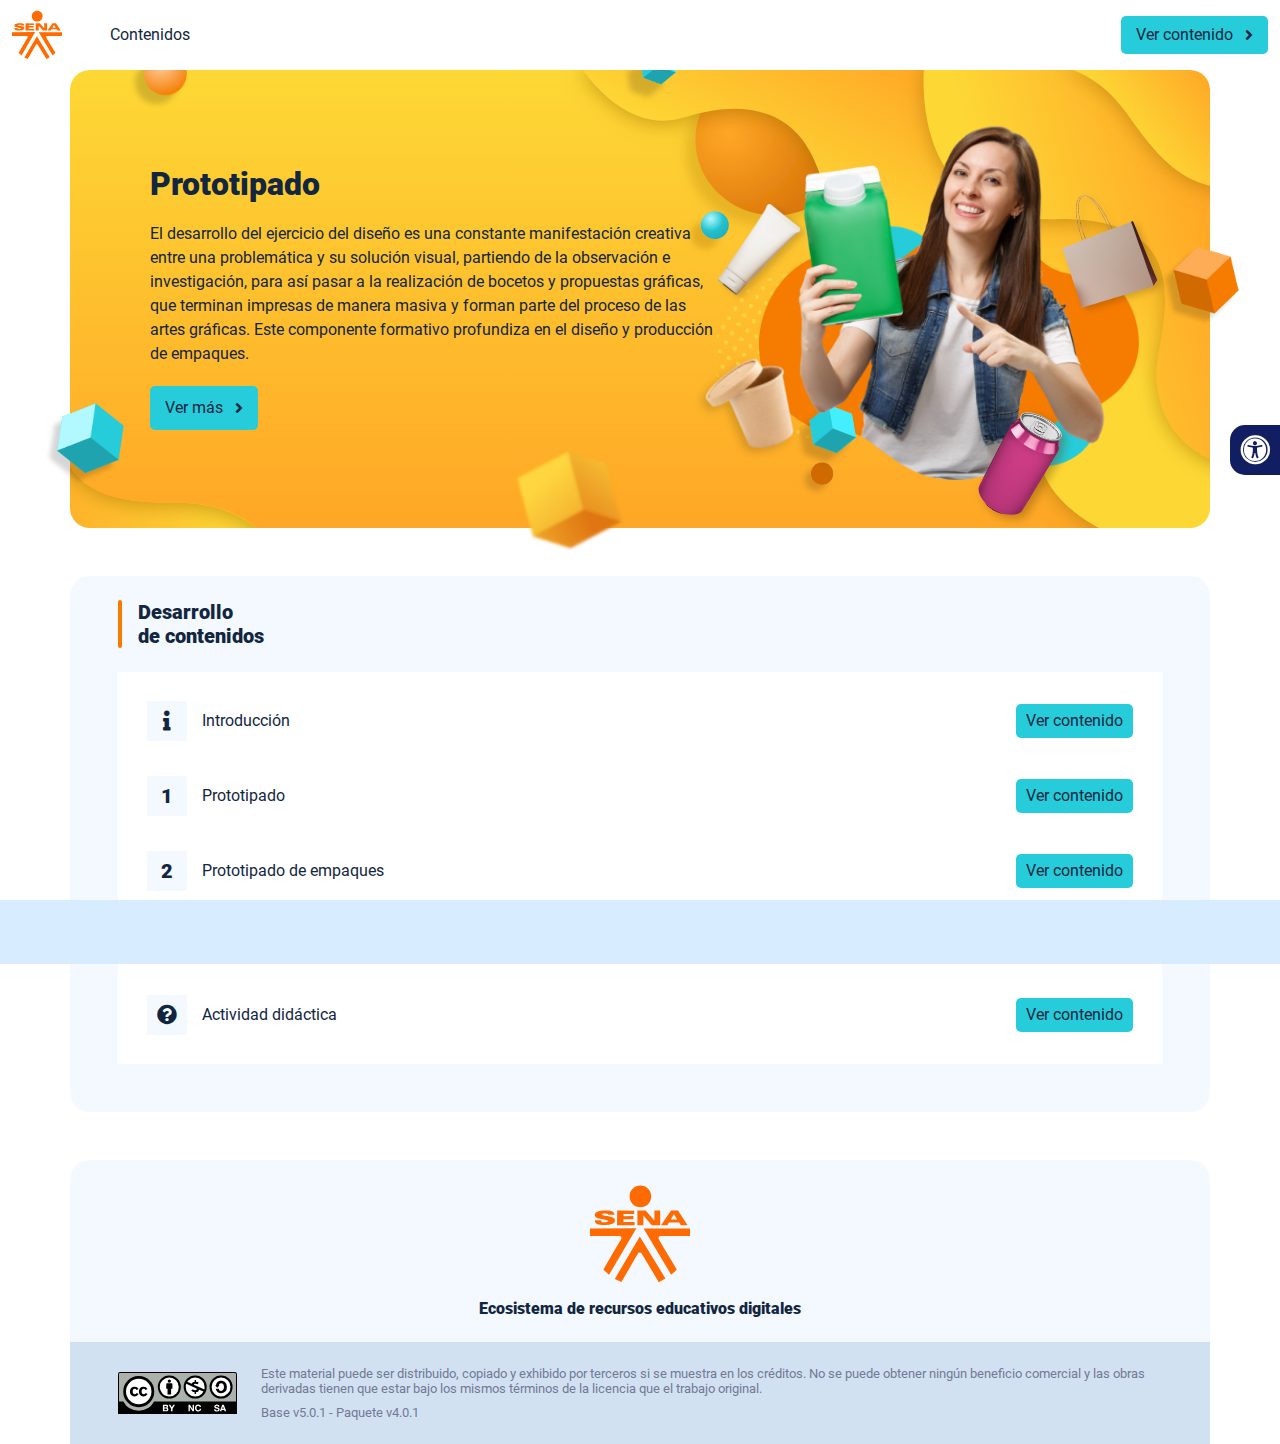
<file: index.html>
<!DOCTYPE html><html lang=""><head><meta charset="utf-8"><meta http-equiv="X-UA-Compatible" content="IE=edge"><meta name="viewport" content="width=device-width,initial-scale=1"><link rel="icon" href="favicon.ico"><title>Prototipado</title><link href="css/chunk-0b10f9b9.e71cb334.css" rel="prefetch"><link href="css/chunk-0d02006a.be7d6ec3.css" rel="prefetch"><link href="css/chunk-10d7dd5c.e71cb334.css" rel="prefetch"><link href="css/chunk-205221e7.e71cb334.css" rel="prefetch"><link href="css/chunk-2d4cff20.e71cb334.css" rel="prefetch"><link href="css/chunk-4ef72cd9.e71cb334.css" rel="prefetch"><link href="css/chunk-515a8379.feb6330e.css" rel="prefetch"><link href="css/chunk-59974754.1b25f898.css" rel="prefetch"><link href="css/chunk-60a150e8.e71cb334.css" rel="prefetch"><link href="css/chunk-6e1e538a.d2f45819.css" rel="prefetch"><link href="css/chunk-7d598149.e71cb334.css" rel="prefetch"><link href="css/chunk-a71bdd78.e71cb334.css" rel="prefetch"><link href="css/chunk-cda87f0a.5d24a906.css" rel="prefetch"><link href="css/comple.a42177a5.css" rel="prefetch"><link href="css/creditos.6ed448e0.css" rel="prefetch"><link href="css/glosario.84344601.css" rel="prefetch"><link href="css/referencias.8e3ae63d.css" rel="prefetch"><link href="css/tema2.6c4d8c0c.css" rel="prefetch"><link href="js/actividad.7db54c18.js" rel="prefetch"><link href="js/chunk-0206bfa0.f09f309e.js" rel="prefetch"><link href="js/chunk-0b10f9b9.851aeada.js" rel="prefetch"><link href="js/chunk-0d02006a.3d5d1460.js" rel="prefetch"><link href="js/chunk-10d7dd5c.5459b4a5.js" rel="prefetch"><link href="js/chunk-13a6037e.ead39d34.js" rel="prefetch"><link href="js/chunk-205221e7.6c72e9cb.js" rel="prefetch"><link href="js/chunk-2c06842c.c6a8376d.js" rel="prefetch"><link href="js/chunk-2d0e96ec.06584c22.js" rel="prefetch"><link href="js/chunk-2d208d90.13161f9f.js" rel="prefetch"><link href="js/chunk-2d21d0e2.2408b59f.js" rel="prefetch"><link href="js/chunk-2d22c123.749928d6.js" rel="prefetch"><link href="js/chunk-2d4cff20.1e6e071d.js" rel="prefetch"><link href="js/chunk-2e80bb9a.911f9162.js" rel="prefetch"><link href="js/chunk-2fdc87ee.7c9ce01a.js" rel="prefetch"><link href="js/chunk-4ef72cd9.b0aefe73.js" rel="prefetch"><link href="js/chunk-515a8379.21a3a6de.js" rel="prefetch"><link href="js/chunk-5309f94e.e5376db3.js" rel="prefetch"><link href="js/chunk-53ccb27e.0f555779.js" rel="prefetch"><link href="js/chunk-59974754.5262e012.js" rel="prefetch"><link href="js/chunk-60a150e8.fdb3a361.js" rel="prefetch"><link href="js/chunk-69444b4c.d3321b90.js" rel="prefetch"><link href="js/chunk-6e1e538a.48122d8f.js" rel="prefetch"><link href="js/chunk-7d598149.883f7e21.js" rel="prefetch"><link href="js/chunk-a71bdd78.17ac8dc5.js" rel="prefetch"><link href="js/chunk-c796899c.9f94f8db.js" rel="prefetch"><link href="js/chunk-cda87f0a.91bf74dd.js" rel="prefetch"><link href="js/chunk-e8a7823a.df1da7a2.js" rel="prefetch"><link href="js/comple.4671fa89.js" rel="prefetch"><link href="js/creditos.9e50c07f.js" rel="prefetch"><link href="js/glosario.f28d5836.js" rel="prefetch"><link href="js/intro.62533d2a.js" rel="prefetch"><link href="js/referencias.2a4da47e.js" rel="prefetch"><link href="js/sintesis.a555633d.js" rel="prefetch"><link href="js/tema1.490a24c3.js" rel="prefetch"><link href="js/tema2.8f7601b8.js" rel="prefetch"><link href="css/app.789a98c6.css" rel="preload" as="style"><link href="css/chunk-vendors.04730ec9.css" rel="preload" as="style"><link href="js/app.8cb1d8f6.js" rel="preload" as="script"><link href="js/chunk-vendors.170d8758.js" rel="preload" as="script"><link href="css/chunk-vendors.04730ec9.css" rel="stylesheet"><link href="css/app.789a98c6.css" rel="stylesheet"></head><body><noscript><strong>We're sorry but Prototipado doesn't work properly without JavaScript enabled. Please enable it to continue.</strong></noscript><div id="app"></div><script src="js/chunk-vendors.170d8758.js"></script><script src="js/app.8cb1d8f6.js"></script></body></html>
</file>
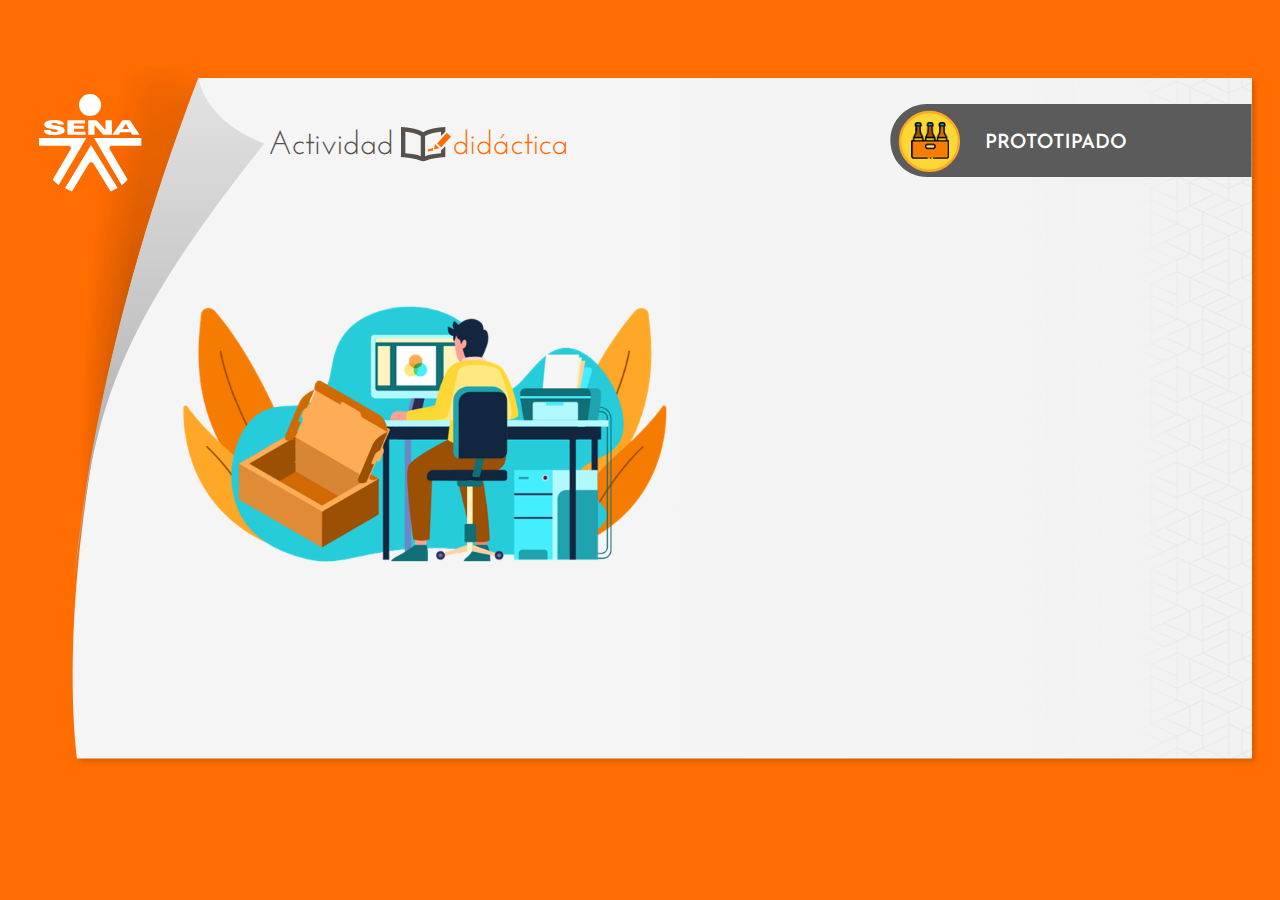
<file: actividades/actividad.html>
<!doctype html>
<html lang="es">
<head>
  <meta charset="utf-8">
  <!-- Creado con Storyline 360 - http://www.articulate.com  -->
  <!-- version: 3.57.26407.0 -->
  <title>Cuestionario de selecci&#243;n m&#250;ltiple</title>
  <meta http-equiv="x-ua-compatible" content="IE=edge"/>
  <meta name="viewport" content="width=device-width,initial-scale=1,user-scalable=no,shrink-to-fit=no,minimal-ui"/>
  <meta name="apple-mobile-web-app-capable" content="yes"/>
  <style>
    html, body { height: 100%; padding: 0; margin: 0 }
    #app { height: 100%; width: 100%; }
  </style>
  
  <script>window.THREE = { };</script>
</head>
<body style="background: #FF6C00" class="cs-HTML theme-classic">
  <!-- 360 -->
  <script>!function(e){var i=/iPhone/i,o=/iPod/i,n=/iPad/i,t=/(?=.*\bAndroid\b)(?=.*\bMobile\b)/i,d=/Android/i,s=/(?=.*\bAndroid\b)(?=.*\bSD4930UR\b)/i,b=/(?=.*\bAndroid\b)(?=.*\b(?:KFOT|KFTT|KFJWI|KFJWA|KFSOWI|KFTHWI|KFTHWA|KFAPWI|KFAPWA|KFARWI|KFASWI|KFSAWI|KFSAWA)\b)/i,r=/IEMobile/i,h=/(?=.*\bWindows\b)(?=.*\bARM\b)/i,a=/BlackBerry/i,l=/BB10/i,p=/Opera Mini/i,f=/(CriOS|Chrome)(?=.*\bMobile\b)/i,u=/(?=.*\bFirefox\b)(?=.*\bMobile\b)/i,c=new RegExp("(?:Nexus 7|BNTV250|Kindle Fire|Silk|GT-P1000)","i"),w=function(e,i){return e.test(i)},A=function(e){var A=e||navigator.userAgent,v=A.split("[FBAN");if(void 0!==v[1]&&(A=v[0]),this.apple={phone:w(i,A),ipod:w(o,A),tablet:!w(i,A)&&w(n,A),device:w(i,A)||w(o,A)||w(n,A)},this.amazon={phone:w(s,A),tablet:!w(s,A)&&w(b,A),device:w(s,A)||w(b,A)},this.android={phone:w(s,A)||w(t,A),tablet:!w(s,A)&&!w(t,A)&&(w(b,A)||w(d,A)),device:w(s,A)||w(b,A)||w(t,A)||w(d,A)},this.windows={phone:w(r,A),tablet:w(h,A),device:w(r,A)||w(h,A)},this.other={blackberry:w(a,A),blackberry10:w(l,A),opera:w(p,A),firefox:w(u,A),chrome:w(f,A),device:w(a,A)||w(l,A)||w(p,A)||w(u,A)||w(f,A)},this.seven_inch=w(c,A),this.any=this.apple.device||this.android.device||this.windows.device||this.other.device||this.seven_inch,this.phone=this.apple.phone||this.android.phone||this.windows.phone,this.tablet=this.apple.tablet||this.android.tablet||this.windows.tablet,"undefined"==typeof window)return this},v=function(){var e=new A;return e.Class=A,e};"undefined"!=typeof module&&module.exports&&"undefined"==typeof window?module.exports=A:"undefined"!=typeof module&&module.exports&&"undefined"!=typeof window?module.exports=v():"function"==typeof define&&define.amd?define("isMobile",[],e.isMobile=v()):e.isMobile=v()}(this);
    window.isMobile.apple.tablet = window.isMobile.apple.tablet ||
      (navigator.platform === 'MacIntel' && navigator.maxTouchPoints > 1);
    window.isMobile.apple.device = window.isMobile.apple.device || window.isMobile.apple.tablet;
    window.isMobile.tablet = window.isMobile.tablet || window.isMobile.apple.tablet;
    window.isMobile.any = window.isMobile.any || window.isMobile.apple.tablet;
  </script>

  <div id="focus-sink" tabindex="-1"></div>

  <div id="preso"></div>
  <script>
    window.DS = {};
    window.globals = {
      DATA_PATH_BASE: '',
      HAS_FRAME: true,
      HAS_SLIDE: true,

      lmsPresent: false,
      tinCanPresent: false,
      cmi5Present: false,
      aoSupport: false,
      scale: 'show all',
      captureRc: false,
      browserSize: 'optimal',
      bgColor: '#FF6C00',
      features: 'InsertSvgPicture,MultipleQuizTracking',
      themeName: 'classic',
      preloaderColor: '#FFFFFF',
      suppressAnalytics: false,
      productChannel: 'stable',
      publishSource: 'storyline',
      aid: 'aid|5304b41d-7af7-4125-b8d1-83eb222823e2',
      cid: 'ba16bc8f-794d-4713-8df5-79d97f0411b1',
      playerVersion: '3.57.26407.0',
      maxIosVideoElements: 10,

      
      parseParams: function(qs) {
        if (window.globals.parsedParams != null) {
          return window.globals.parsedParams;
        }
        qs = (qs || window.location.search.substr(1)).split('+').join(' ');
        var params = {},
            tokens,
            re = /[?&]?([^=]+)=([^&]*)/g;

        while (tokens = re.exec(qs)) {
          params[decodeURIComponent(tokens[1]).trim()] =
            decodeURIComponent(tokens[2]).trim();
        }
        window.globals.parsedParams = params;
        return params;
      }

    };

    (function() {

      var classTypes = [ 'desktop', 'mobile', 'phone', 'tablet' ];

      var addDeviceClasses = function(prefix, testObj) {
        var curr, i;
        for (i = 0; i < classTypes.length; i++) {
          curr = classTypes[i];
          if (testObj[curr]) {
            document.body.classList.add(prefix + curr);
          }
        }
      };

      var params = window.globals.parseParams(),
          isDevicePreview = params.devicepreview === '1',
          isPhoneOverride = params.deviceType === 'phone' || (isDevicePreview && params.phone == '1'),
          isTabletOverride = (params.deviceType === 'tablet' || isDevicePreview) && !isPhoneOverride,
          isMobileOverride = isPhoneOverride || isTabletOverride;

      var deviceView = {
        desktop: !window.isMobile.any && !isMobileOverride,
        mobile: window.isMobile.any || isMobileOverride,
        phone: isPhoneOverride || (window.isMobile.phone && !isTabletOverride),
        tablet: isTabletOverride || window.isMobile.tablet
      };

      window.globals.deviceView = deviceView;
      window.isMobile.desktop = !window.isMobile.any;
      window.isMobile.mobile = window.isMobile.any;

      addDeviceClasses('view-', deviceView);

    })();
  </script>
  
  <script src='story_content/user.js' type=text/javascript></script>
  <div class="slide-loader"></div>

  <script>
    if (window.globals.deviceView.isMobile) { var doc = document, loader = doc.body.querySelector('.slide-loader'); [ 1, 2, 3 ].forEach(function(n) { var d = doc.createElement('div'); d.style.backgroundColor = window.globals.preloaderColor; d.classList.add('mobile-loader-dot'); d.classList.add('dot' + n); loader.appendChild(d); }); }
  </script>

  <div class="mobile-load-title-overlay" style="display: none">
    <div class="mobile-load-title">Cuestionario de selecci&#243;n m&#250;ltiple</div>
  </div>

  <div class="mobile-chrome-warning"></div>

  <script>
    
    if (window.autoSpider && window.vInterfaceObject) {
      document.querySelector('.mobile-load-title-overlay').style.display = 'none';
    }
  </script>

  

  <link rel="stylesheet" href="html5/data/css/output.min.css" data-noprefix/>
</body>
<script src="html5/lib/scripts/bootstrapper.min.js"></script>
</html>
</file>
<file: css/chunk-0b10f9b9.e71cb334.css>
.horizontal-scroll__wrapper[data-v-22adfd6b]{overflow:hidden}.horizontal-scroll[data-v-22adfd6b]{display:flex;transition:transform .5s ease-in-out;align-items:center;flex-wrap:nowrap}.horizontal-scroll[data-v-22adfd6b]:not(.row){width:100%}.horizontal-scroll--item-fw[data-v-22adfd6b]>div{flex-grow:0;flex-shrink:0;width:100%;margin:0!important}
</file>
<file: css/chunk-0d02006a.be7d6ec3.css>
.barra-avance{display:flex;align-items:center;justify-content:space-between;position:fixed;bottom:0;left:0;width:100%;padding:10px;background-color:#d8ecff;transition:transform .5s ease-in-out;z-index:100000}.barra-avance__barra{margin:0 20px;flex:1;position:relative;max-width:800px}.barra-avance__barra--amarilla,.barra-avance__barra--blanca{height:4px}.barra-avance__barra--amarilla:after,.barra-avance__barra--amarilla:before,.barra-avance__barra--blanca:after,.barra-avance__barra--blanca:before{content:"";display:block;width:10px;height:10px;border-radius:50%;position:absolute;top:50%}.barra-avance__barra--amarilla:before,.barra-avance__barra--blanca:before{left:0;transform:translate(-50%,-50%)}.barra-avance__barra--amarilla:after,.barra-avance__barra--blanca:after{right:0;transform:translate(50%,-50%)}.barra-avance__barra--blanca,.barra-avance__barra--blanca:after,.barra-avance__barra--blanca:before{background-color:#fff}.barra-avance__barra--amarilla{position:absolute;width:100%;top:0;background-color:#26ccda}.barra-avance__barra--amarilla:after,.barra-avance__barra--amarilla:before{background-color:#26ccda}.barra-avance__boton--regresar{background-color:#b0c0d2}.barra-avance__boton--regresar span{color:#111e61!important}.barra-avance__boton--disable{opacity:0;pointer-events:none}.barra-avance--open{transform:translateY(0)}.barra-avance--close{transform:translateY(100%)}
</file>
<file: css/chunk-10d7dd5c.e71cb334.css>
.horizontal-scroll__wrapper[data-v-22adfd6b]{overflow:hidden}.horizontal-scroll[data-v-22adfd6b]{display:flex;transition:transform .5s ease-in-out;align-items:center;flex-wrap:nowrap}.horizontal-scroll[data-v-22adfd6b]:not(.row){width:100%}.horizontal-scroll--item-fw[data-v-22adfd6b]>div{flex-grow:0;flex-shrink:0;width:100%;margin:0!important}
</file>
<file: css/chunk-205221e7.e71cb334.css>
.horizontal-scroll__wrapper[data-v-22adfd6b]{overflow:hidden}.horizontal-scroll[data-v-22adfd6b]{display:flex;transition:transform .5s ease-in-out;align-items:center;flex-wrap:nowrap}.horizontal-scroll[data-v-22adfd6b]:not(.row){width:100%}.horizontal-scroll--item-fw[data-v-22adfd6b]>div{flex-grow:0;flex-shrink:0;width:100%;margin:0!important}
</file>
<file: css/chunk-2d4cff20.e71cb334.css>
.horizontal-scroll__wrapper[data-v-22adfd6b]{overflow:hidden}.horizontal-scroll[data-v-22adfd6b]{display:flex;transition:transform .5s ease-in-out;align-items:center;flex-wrap:nowrap}.horizontal-scroll[data-v-22adfd6b]:not(.row){width:100%}.horizontal-scroll--item-fw[data-v-22adfd6b]>div{flex-grow:0;flex-shrink:0;width:100%;margin:0!important}
</file>
<file: css/chunk-4ef72cd9.e71cb334.css>
.horizontal-scroll__wrapper[data-v-22adfd6b]{overflow:hidden}.horizontal-scroll[data-v-22adfd6b]{display:flex;transition:transform .5s ease-in-out;align-items:center;flex-wrap:nowrap}.horizontal-scroll[data-v-22adfd6b]:not(.row){width:100%}.horizontal-scroll--item-fw[data-v-22adfd6b]>div{flex-grow:0;flex-shrink:0;width:100%;margin:0!important}
</file>
<file: css/chunk-515a8379.feb6330e.css>
.banner-interno{position:relative}.banner-interno__fondo{position:absolute;top:0;bottom:-50px;left:0;right:0;background-color:#fdd835;background-size:cover;background-position:50%}.banner-interno__titulo{display:flex;align-items:center}.banner-interno__titulo__icono{display:block;width:32px;height:32px;border-radius:50%;background-color:#12263f;position:relative}.banner-interno__titulo__icono i{color:#fdd835;position:absolute;left:50%;top:50%;transform:translate(-50%,-50%)}.banner-interno__titulo h1,.banner-interno__titulo h2,.banner-interno__titulo h3,.banner-interno__titulo h4,.banner-interno__titulo h5,.banner-interno__titulo h6{color:#12263f;line-height:1.1em}
</file>
<file: css/chunk-59974754.1b25f898.css>
.aside-menu{position:sticky;top:70px;flex:0 0 0;width:0;min-height:calc(100vh - 70px);max-height:calc(100vh - 70px);background-color:#f3f9ff;transition:flex .5s ease-in-out,width .5s ease-in-out;overflow-x:hidden;z-index:100001}.aside-menu a{color:#111e61}.aside-menu--open{flex:0 0 300px;width:300px}.aside-menu__content{width:300px;display:flex;flex-direction:column;justify-content:space-between;min-height:calc(100vh - 70px);max-height:calc(100vh - 70px);border-right:1px solid #d8ecff}@media (max-height:800px){.aside-menu__content{min-height:800px;max-height:800px;overflow-y:auto}}.aside-menu__header{padding:10px;text-align:center;background-color:#d8ecff}.aside-menu__header h4{margin:0}.aside-menu__menu{overflow-y:auto;flex-grow:1;list-style:none;padding-left:0;margin-bottom:0}.aside-menu__menu__item--active .aside-menu__menu__item__lnk,.aside-menu__menu__item--active .aside-menu__sec-menu__item__lnk{background-color:#d8ecff;font-weight:700}.aside-menu__menu__item--sub-menu:hover,.aside-menu__menu__item:hover,.aside-menu__sec-menu__item:hover{background-color:#d8ecff}.aside-menu__menu__item--sub-menu{padding-left:10px}.aside-menu__menu__item--sub-menu--active .aside-menu__menu__item__lnk,.aside-menu__menu__item--sub-menu--active .aside-menu__sec-menu__item__lnk{background-color:#d8ecff;font-weight:700;position:relative}.aside-menu__menu__item--sub-menu--active .aside-menu__menu__item__lnk:before,.aside-menu__menu__item--sub-menu--active .aside-menu__sec-menu__item__lnk:before{content:"";display:block;position:absolute;left:0;bottom:0;top:0;width:4px;border-radius:2px;background-color:#f57c00}.aside-menu__menu__item__lnk,.aside-menu__sec-menu__item__lnk{display:flex;align-items:center;padding:10px 15px;line-height:1.1em}.aside-menu__menu__item__lnk i,.aside-menu__menu__item__lnk span,.aside-menu__sec-menu__item__lnk i,.aside-menu__sec-menu__item__lnk span{margin-right:10px}.aside-menu__menu__item__lnk i:last-child,.aside-menu__menu__item__lnk span:last-child,.aside-menu__sec-menu__item__lnk i:last-child,.aside-menu__sec-menu__item__lnk span:last-child{margin-right:0}.aside-menu__sec-menu{background-color:#d8ecff;padding:10px 0;flex-shrink:0;margin-bottom:0}.aside-menu__sec-menu__item{padding:10px 15px}.aside-menu__sec-menu__item__lnk{padding:0;border-radius:1em}.aside-menu__sec-menu__item__lnk i{display:block;width:2em;height:2em;padding:.5em 0;text-align:center;background-color:#fff;border-radius:50%}.aside-menu__sec-menu__item__lnk:hover{background-color:#fff}@media (max-width:992px){.aside-menu{position:fixed;top:70px}}@media (max-width:576px){.aside-menu__sec-menu{padding-bottom:110px}}
</file>
<file: css/chunk-60a150e8.e71cb334.css>
.horizontal-scroll__wrapper[data-v-22adfd6b]{overflow:hidden}.horizontal-scroll[data-v-22adfd6b]{display:flex;transition:transform .5s ease-in-out;align-items:center;flex-wrap:nowrap}.horizontal-scroll[data-v-22adfd6b]:not(.row){width:100%}.horizontal-scroll--item-fw[data-v-22adfd6b]>div{flex-grow:0;flex-shrink:0;width:100%;margin:0!important}
</file>
<file: css/chunk-6e1e538a.d2f45819.css>
.accesibilidad[data-v-4f6b7c58]{position:fixed;right:0;top:50vh;height:50px;background-color:#111e61;border-top-left-radius:15px;border-bottom-left-radius:15px;transform:translateY(-50%) translateX(100%) translateX(-50px);overflow:hidden;transition:transform .3s ease-in-out,height .3s ease-in-out}.accesibilidad[data-v-4f6b7c58]:hover{transform:translateY(-50%) translateX(0);height:12.75rem}.accesibilidad [data-v-4f6b7c58]{color:#fff}.accesibilidad__menu__content .accesibilidad__menu__item[data-v-4f6b7c58]{cursor:pointer}.accesibilidad__menu__content .accesibilidad__menu__item[data-v-4f6b7c58]:hover{background-color:#273685}.accesibilidad__menu__content .accesibilidad__menu__item[data-v-4f6b7c58]:last-child{border:none}.accesibilidad__menu__item[data-v-4f6b7c58]{display:flex;align-items:center;padding:10px;border-bottom:1px solid #273685;line-height:1em;-webkit-user-select:none;-moz-user-select:none;-ms-user-select:none;user-select:none}.accesibilidad__menu i[data-v-4f6b7c58]{font-size:30px;font-style:normal;margin-right:10px;line-height:1em}.accesibilidad__menu img[data-v-4f6b7c58]{width:30px;margin-right:10px}
</file>
<file: css/chunk-7d598149.e71cb334.css>
.horizontal-scroll__wrapper[data-v-22adfd6b]{overflow:hidden}.horizontal-scroll[data-v-22adfd6b]{display:flex;transition:transform .5s ease-in-out;align-items:center;flex-wrap:nowrap}.horizontal-scroll[data-v-22adfd6b]:not(.row){width:100%}.horizontal-scroll--item-fw[data-v-22adfd6b]>div{flex-grow:0;flex-shrink:0;width:100%;margin:0!important}
</file>
<file: css/chunk-a71bdd78.e71cb334.css>
.horizontal-scroll__wrapper[data-v-22adfd6b]{overflow:hidden}.horizontal-scroll[data-v-22adfd6b]{display:flex;transition:transform .5s ease-in-out;align-items:center;flex-wrap:nowrap}.horizontal-scroll[data-v-22adfd6b]:not(.row){width:100%}.horizontal-scroll--item-fw[data-v-22adfd6b]>div{flex-grow:0;flex-shrink:0;width:100%;margin:0!important}
</file>
<file: css/chunk-cda87f0a.5d24a906.css>
.header[data-v-a108b06a]{position:sticky;top:0;padding-top:10px;padding-bottom:10px;background-color:#fff;z-index:10010;line-height:1.1em}.header__logo[data-v-a108b06a]{width:50px}@media (max-width:576px){.header__componente-formativo[data-v-a108b06a]{font-size:.8em}}.header__menu[data-v-a108b06a]{cursor:pointer}.header__menu span[data-v-a108b06a]{font-size:.7em;display:block;line-height:1em;text-align:center;color:#111e61}.header__menu__btn[data-v-a108b06a]{width:30px;height:30px;position:relative;margin-bottom:4px}.header__menu__btn .line-1[data-v-a108b06a],.header__menu__btn .line-2[data-v-a108b06a],.header__menu__btn .line-3[data-v-a108b06a]{height:4px;width:30px;background-color:#111e61;transform-origin:center center;position:absolute;left:0;border-radius:2px}.header__menu__btn .line-1[data-v-a108b06a]{top:4px;-webkit-animation:line-1-inactive-data-v-a108b06a .5s ease-in-out forwards;animation:line-1-inactive-data-v-a108b06a .5s ease-in-out forwards}.header__menu__btn .line-2[data-v-a108b06a]{top:13px;-webkit-animation:line-2-inactive-data-v-a108b06a .5s ease-in-out forwards;animation:line-2-inactive-data-v-a108b06a .5s ease-in-out forwards}.header__menu__btn .line-3[data-v-a108b06a]{top:22px;-webkit-animation:line-3-inactive-data-v-a108b06a .5s ease-in-out forwards;animation:line-3-inactive-data-v-a108b06a .5s ease-in-out forwards}.header__menu__btn[data-v-a108b06a]:hover{cursor:pointer}.header__menu__btn--open .line-1[data-v-a108b06a]{-webkit-animation:line-1-active-data-v-a108b06a .5s ease-in-out forwards;animation:line-1-active-data-v-a108b06a .5s ease-in-out forwards}.header__menu__btn--open .line-2[data-v-a108b06a]{-webkit-animation:line-2-active-data-v-a108b06a .5s ease-in-out forwards;animation:line-2-active-data-v-a108b06a .5s ease-in-out forwards}.header__menu__btn--open .line-3[data-v-a108b06a]{-webkit-animation:line-3-active-data-v-a108b06a .5s ease-in-out forwards;animation:line-3-active-data-v-a108b06a .5s ease-in-out forwards}@-webkit-keyframes line-1-active-data-v-a108b06a{0%{transform:translate(0) rotate(0)}50%{transform:translateY(9px) rotate(0)}to{transform:translateY(9px) rotate(45deg)}}@keyframes line-1-active-data-v-a108b06a{0%{transform:translate(0) rotate(0)}50%{transform:translateY(9px) rotate(0)}to{transform:translateY(9px) rotate(45deg)}}@-webkit-keyframes line-2-active-data-v-a108b06a{0%{transform:scale(1)}to{transform:scale(0)}}@keyframes line-2-active-data-v-a108b06a{0%{transform:scale(1)}to{transform:scale(0)}}@-webkit-keyframes line-3-active-data-v-a108b06a{0%{transform:translate(0) rotate(0)}50%{transform:translateY(-9px) rotate(0)}to{transform:translateY(-9px) rotate(-45deg)}}@keyframes line-3-active-data-v-a108b06a{0%{transform:translate(0) rotate(0)}50%{transform:translateY(-9px) rotate(0)}to{transform:translateY(-9px) rotate(-45deg)}}@-webkit-keyframes line-1-inactive-data-v-a108b06a{0%{transform:translateY(9px) rotate(45deg)}50%{transform:translateY(9px) rotate(0)}to{transform:translate(0) rotate(0)}}@keyframes line-1-inactive-data-v-a108b06a{0%{transform:translateY(9px) rotate(45deg)}50%{transform:translateY(9px) rotate(0)}to{transform:translate(0) rotate(0)}}@-webkit-keyframes line-2-inactive-data-v-a108b06a{0%{transform:scale(0)}to{transform:scale(1)}}@keyframes line-2-inactive-data-v-a108b06a{0%{transform:scale(0)}to{transform:scale(1)}}@-webkit-keyframes line-3-inactive-data-v-a108b06a{0%{transform:translateY(-9px) rotate(-45deg)}50%{transform:translateY(-9px) rotate(0)}to{transform:translate(0) rotate(0)}}@keyframes line-3-inactive-data-v-a108b06a{0%{transform:translateY(-9px) rotate(-45deg)}50%{transform:translateY(-9px) rotate(0)}to{transform:translate(0) rotate(0)}}
</file>
<file: css/comple.a42177a5.css>
.banner-interno{position:relative}.banner-interno__fondo{position:absolute;top:0;bottom:-50px;left:0;right:0;background-color:#fdd835;background-size:cover;background-position:50%}.banner-interno__titulo{display:flex;align-items:center}.banner-interno__titulo__icono{display:block;width:32px;height:32px;border-radius:50%;background-color:#12263f;position:relative}.banner-interno__titulo__icono i{color:#fdd835;position:absolute;left:50%;top:50%;transform:translate(-50%,-50%)}.banner-interno__titulo h1,.banner-interno__titulo h2,.banner-interno__titulo h3,.banner-interno__titulo h4,.banner-interno__titulo h5,.banner-interno__titulo h6{color:#12263f;line-height:1.1em}.complementario__enlaces{display:flex;justify-content:center;flex-wrap:wrap}.complementario__enlaces a{margin:0 5px}.complementario__btn{font-size:1.5em;line-height:1em}table{width:calc(100% - 1px);min-width:800px}table thead{background-color:#d8ecff}table thead th{border-color:#d8ecff}table td,table th{padding:25px 20px;text-align:center}table td:first-child,table th:first-child{text-align:left}
</file>
<file: css/creditos.6ed448e0.css>
.banner-interno{position:relative}.banner-interno__fondo{position:absolute;top:0;bottom:-50px;left:0;right:0;background-color:#fdd835;background-size:cover;background-position:50%}.banner-interno__titulo{display:flex;align-items:center}.banner-interno__titulo__icono{display:block;width:32px;height:32px;border-radius:50%;background-color:#12263f;position:relative}.banner-interno__titulo__icono i{color:#fdd835;position:absolute;left:50%;top:50%;transform:translate(-50%,-50%)}.banner-interno__titulo h1,.banner-interno__titulo h2,.banner-interno__titulo h3,.banner-interno__titulo h4,.banner-interno__titulo h5,.banner-interno__titulo h6{color:#12263f;line-height:1.1em}.footer{background-color:#d2e1f1;border-bottom-right-radius:0!important;border-bottom-left-radius:0!important}.footer__all-round{border-bottom-right-radius:20px!important;border-bottom-left-radius:20px!important}.footer p{color:#727997;line-height:1.2em}.creditos-vista .tarjeta.credito{background-color:#d2e1f1}.creditos{color:#727997;overflow-x:auto}.creditos__item{min-width:490px}.creditos p{line-height:1.3em;margin-bottom:0;color:#727997}.creditos__titulo{font-weight:700;background-color:#d2e1f1;padding:5px 10px;border-top-radius:5px;border-top-left-radius:5px;border-top-right-radius:5px}.creditos table td,.creditos table th{border-color:#d2e1f1}
</file>
<file: css/glosario.84344601.css>
.banner-interno{position:relative}.banner-interno__fondo{position:absolute;top:0;bottom:-50px;left:0;right:0;background-color:#fdd835;background-size:cover;background-position:50%}.banner-interno__titulo{display:flex;align-items:center}.banner-interno__titulo__icono{display:block;width:32px;height:32px;border-radius:50%;background-color:#12263f;position:relative}.banner-interno__titulo__icono i{color:#fdd835;position:absolute;left:50%;top:50%;transform:translate(-50%,-50%)}.banner-interno__titulo h1,.banner-interno__titulo h2,.banner-interno__titulo h3,.banner-interno__titulo h4,.banner-interno__titulo h5,.banner-interno__titulo h6{color:#12263f;line-height:1.1em}.glosario__letra-item{display:flex}.glosario__letra-item__texto{padding-top:5px}.glosario__letra-item__letra__icono{width:32px;height:32px;position:relative;line-height:1em;border-radius:50%;background-color:#d2e1f1}.glosario__letra-item__letra__icono span{position:absolute;left:50%;top:50%;transform:translate(-50%,-50%);font-size:1.1em;font-weight:900}
</file>
<file: css/referencias.8e3ae63d.css>
.banner-interno{position:relative}.banner-interno__fondo{position:absolute;top:0;bottom:-50px;left:0;right:0;background-color:#fdd835;background-size:cover;background-position:50%}.banner-interno__titulo{display:flex;align-items:center}.banner-interno__titulo__icono{display:block;width:32px;height:32px;border-radius:50%;background-color:#12263f;position:relative}.banner-interno__titulo__icono i{color:#fdd835;position:absolute;left:50%;top:50%;transform:translate(-50%,-50%)}.banner-interno__titulo h1,.banner-interno__titulo h2,.banner-interno__titulo h3,.banner-interno__titulo h4,.banner-interno__titulo h5,.banner-interno__titulo h6{color:#12263f;line-height:1.1em}.referencias__item:last-child hr{display:none}.referencias__item a{color:#2196f3;text-decoration:underline;overflow-wrap:break-word}
</file>
<file: css/tema2.6c4d8c0c.css>
.tabs-b__tab:active,.tabs-b__tab:focus,.tabs-b__tab:hover{background-color:#fafafa!important}.tabs-b{border-bottom:1px solid #d2d2d2}.tabs-b .img2{display:none}.tabs-b__tab{display:flex;flex-direction:column;align-items:center;padding:20px;background-color:#fafafa;border-right:2px solid #afafaf;border-bottom:0;cursor:pointer}.tabs-b__tab:active,.tabs-b__tab:focus,.tabs-b__tab:hover{background-color:#e8e8e8}.tabs-b__tab:active .img1,.tabs-b__tab:focus .img1,.tabs-b__tab:hover .img1{display:none}.tabs-b__tab:active .img2,.tabs-b__tab:focus .img2,.tabs-b__tab:hover .img2{display:block}.tabs-b__tab:last-child{border-right:none}.tabs-b__tab__icon{width:60px;height:60px;margin-bottom:10px}.tabs-b__tab__icon img{width:55px;height:55px}.tabs-b__tab__title{text-align:center;font-size:16px;line-height:1.1em;display:flex;height:100%;align-items:center}.tabs-b__tab--active{background-color:#fff;border-top:5px solid!important;border-bottom:none}.tabs-b__tab--active .img1{display:none}.tabs-b__tab--active .img2{display:block}.tabs-b__tab--active:active,.tabs-b__tab--active:focus,.tabs-b__tab--active:hover{background-color:#fff}.tabs-b__tab--active .tabs-b__tab__title{font-weight:700;font-size:16px}@media (min-width:576px) and (max-width:992px){.tabs-b__tab{border-top:2px solid #afafaf}.tabs-b__tab:first-child{border-left:2px solid #afafaf}.tabs-b__tab:last-child{border-right:2px solid #afafaf}.tabs-b__tab:nth-child(4){border-left:2px solid #afafaf}.tabs-b__tab:nth-child(n+4){border-top:none}.tabs-b__tab--active:nth-child(-n+3){border-bottom:2px solid #afafaf}}@media (max-width:576px){.tabs-b__tab:last-child{border-right:2px solid #afafaf}.tabs-b__tab:nth-child(-n+2){border-top:2px solid #afafaf}.tabs-b__tab:nth-child(odd){border-left:2px solid #afafaf}}.tabs-b__content-item{background-color:#fff}.tabs-b.color-primario .tabs-b__tab--active{border-top-color:#ffa726!important}.tabs-b.color-secundario .tabs-b__tab--active{border-top-color:#fdd835!important}.tabs-b.color-acento-contenido .tabs-b__tab--active{border-top-color:#f57c00!important}.tabs-b.color-acento-botones .tabs-b__tab--active{border-top-color:#26ccda!important}
</file>
<file: css/app.789a98c6.css>
.fondo-contenido{position:absolute;padding:0;z-index:2;height:100%;width:100%}.banner-principal__info{padding-left:80px!important;z-index:3}.banner-principal h1,.banner-principal h2,.banner-principal h3,.banner-principal h4,.banner-principal h5,.banner-principal h6,.banner-principal p{color:#12263f}.banner-principal .tarjeta{background-color:#fdd835;background-size:cover;background-position:50%}.banner-principal__info{display:flex;flex-direction:column;justify-content:center}.banner-principal__programa{display:flex;align-items:center;margin-bottom:20px}.banner-principal__componente{margin-bottom:20px}.banner-principal__componente h1{line-height:1.1em}@media (max-width:576px){.banner-principal__componente h1{font-size:2em}}.banner-principal__descripcion{margin-bottom:20px}.banner-principal__row{justify-content:space-between}.banner-principal__img{align-self:center;padding-top:1.5rem;padding-bottom:1.5rem}@media (min-width:576px){.banner-principal__img{padding-top:3rem!important;padding-bottom:3rem!important}}.imagen_flotante_1{-webkit-animation:float1 3s ease-in-out infinite alternate;animation:float1 3s ease-in-out infinite alternate;position:absolute;width:60px;top:-4%;left:5%;z-index:99}.imagen_flotante_2{-webkit-animation:float1 3.5s ease-in-out infinite alternate;animation:float1 3.5s ease-in-out infinite alternate;position:absolute;width:82px;bottom:40px;left:-2.5%}.imagen_flotante_3{-webkit-animation:float1 3.8s ease-in-out infinite alternate;animation:float1 3.8s ease-in-out infinite alternate;position:absolute;width:155px;bottom:-10%;left:37%}.imagen_flotante_4{-webkit-animation:float1 4s ease-in-out infinite alternate;animation:float1 4s ease-in-out infinite alternate;position:absolute;width:90px;top:37%;right:-3%;z-index:999}.imagen_flotante_5{-webkit-animation:float1 3.9s ease-in-out infinite alternate;animation:float1 3.9s ease-in-out infinite alternate;position:absolute;width:60px;top:-5%;left:48%;z-index:999}.imagen_escalable_6{top:26%;right:34%}.imagen_escalable_6,.imagen_escalable_7{-webkit-animation:scale 5s ease-in-out infinite alternate;animation:scale 5s ease-in-out infinite alternate;position:absolute}.imagen_escalable_7{top:21%;right:2%}.imagen_escalable_8{bottom:-9%;right:8%}.imagen_escalable_8,.imagen_escalable_9{-webkit-animation:scale 5s ease-in-out infinite alternate;animation:scale 5s ease-in-out infinite alternate;position:absolute}.imagen_escalable_9{width:150px;bottom:8%;right:33.7%}@-webkit-keyframes float1{0%{transform:translateY(20px)}to{transform:translateY(0)}}@keyframes float1{0%{transform:translateY(20px)}to{transform:translateY(0)}}@-webkit-keyframes scale{0%{transform:scale(.9)}to{transform:scale(.7)}}@keyframes scale{0%{transform:scale(.9)}to{transform:scale(.7)}}@media (min-width:1400px){.banner-principal__img img{float:right}.imagen_escalable_6{top:26%;right:31%}.imagen_escalable_7{top:22%;right:2%}.imagen_escalable_8{bottom:-8%;right:8%}.imagen_escalable_9{bottom:6%;right:29.7%}}@media (max-width:992px){.banner-principal__info{padding-left:15px!important}.imagen_escalable_6,.imagen_escalable_7,.imagen_escalable_8,.imagen_escalable_9,.imagen_flotante_1,.imagen_flotante_2,.imagen_flotante_3,.imagen_flotante_4,.imagen_flotante_5{display:none}}.footer{background-color:#d2e1f1;border-bottom-right-radius:0!important;border-bottom-left-radius:0!important}.footer__all-round{border-bottom-right-radius:20px!important;border-bottom-left-radius:20px!important}.footer p{color:#727997;line-height:1.2em}.inicio .footer{border-radius:0!important}.resultados-aprendizaje__item{margin-bottom:20px}.resultados-aprendizaje__item:last-child{margin-bottom:0}.desarrollo-contenidos__item{display:flex;align-items:center;justify-content:space-between;margin-bottom:25px;padding:5px;border-radius:5px}.desarrollo-contenidos__item__texto{display:flex;align-items:center;color:#12263f}.desarrollo-contenidos__item__icono{display:block;background-color:#f3f9ff;font-size:20px;font-weight:900;text-align:center;padding:10px;line-height:1em;width:40px;margin-right:15px}.desarrollo-contenidos__item:last-child{margin-bottom:0}.desarrollo-contenidos__item:hover{background-color:#f3f9ff;font-weight:900;color:#111e61}.creditos-inicio{border-bottom-left-radius:0!important;border-bottom-right-radius:0!important}.creditos-inicio__container hr{margin:15px 0}.creditos-inicio__titulo{display:flex;align-items:center}.creditos-inicio__imagenes{display:flex;flex-wrap:wrap}.creditos-inicio__imagenes img{width:auto;max-height:60px;margin-right:15px;margin-top:5px;margin-bottom:5px}*,:after,:before{box-sizing:inherit}html{height:100%;line-height:1.15;box-sizing:border-box;-webkit-font-smoothing:antialiased;-moz-osx-font-smoothing:grayscale;-webkit-text-size-adjust:100%;-ms-text-size-adjust:100%;text-rendering:optimizeLegibility}a,abbr,acronym,address,applet,article,aside,audio,b,big,blockquote,body,canvas,caption,center,cite,code,dd,del,details,dfn,div,dl,dt,em,embed,fieldset,figcaption,figure,footer,form,h1,h2,h3,h4,h5,h6,header,hgroup,html,i,iframe,img,ins,kbd,label,legend,li,mark,menu,nav,object,ol,output,p,pre,q,ruby,s,samp,section,small,span,strike,strong,sub,summary,sup,table,tbody,td,tfoot,th,thead,time,tr,tt,u,ul,var,video{margin:0;padding:0;border:0;outline:0;background:transparent;vertical-align:baseline}article,aside,details,figcaption,figure,footer,header,main,menu,nav,section,summary{display:block}[hidden],template{display:none}hr{box-sizing:content-box;height:0;border-bottom:1px solid #e8e8e8;border-left:0;border-right:0;border-top:0;margin:1.5em 0;overflow:visible}[hidden]{display:none}a{font-family:Roboto,sans-serif;font-size:1em;font-weight:400;text-decoration:none;color:#12263f;background-color:transparent;transition:all .15s ease-in-out;-webkit-text-decoration-skip:objects}a:active,a:hover{outline-width:0}a:active,a:focus,a:hover{color:#a66200}[type=button],[type=reset],[type=submit],button{-webkit-appearance:none;-moz-appearance:none;appearance:none;cursor:pointer;display:inline-block;vertical-align:middle;border:0;border-radius:5px;color:#12263f;background-color:#26ccda;font-family:Roboto,sans-serif;font-weight:400;font-size:1em;-webkit-font-smoothing:antialiased;line-height:1em;white-space:nowrap;text-decoration:none;text-transform:none;padding:.75em 1.5em;margin:0;-webkit-user-select:none;-moz-user-select:none;-ms-user-select:none;user-select:none;overflow:visible;transition:background-color .15s ease-in-out}[type=button]:focus,[type=button]:hover,[type=reset]:focus,[type=reset]:hover,[type=submit]:focus,[type=submit]:hover,button:focus,button:hover{background-color:#26ccda;color:#12263f}[type=button]:disabled,[type=reset]:disabled,[type=submit]:disabled,button:disabled{cursor:not-allowed;opacity:.5}[type=button]:disabled:hover,[type=reset]:disabled:hover,[type=submit]:disabled:hover,button:disabled:hover{background-color:#26ccda}input,select,textarea{margin:0;display:block;font-family:Roboto,sans-serif;font-size:16px}input{overflow:visible}[type=color],[type=date],[type=datetime-local],[type=datetime],[type=email],[type=month],[type=number],[type=password],[type=search],[type=tel],[type=text],[type=time],[type=url],[type=week],input:not([type]),select,select[multiple],textarea{background-color:#fff;border:1px solid #e8e8e8;border-radius:5px;box-shadow:inset 0 1px 3px rgba(0,0,0,.06);box-sizing:inherit;margin-bottom:.75em;padding:.5em;transition:border-color .15s ease-in-out;width:100%}[type=color]:hover,[type=date]:hover,[type=datetime-local]:hover,[type=datetime]:hover,[type=email]:hover,[type=month]:hover,[type=number]:hover,[type=password]:hover,[type=search]:hover,[type=tel]:hover,[type=text]:hover,[type=time]:hover,[type=url]:hover,[type=week]:hover,input:not([type]):hover,select:hover,select[multiple]:hover,textarea:hover{border-color:shade(#e8e8e8,20%)}[type=color]:focus,[type=date]:focus,[type=datetime-local]:focus,[type=datetime]:focus,[type=email]:focus,[type=month]:focus,[type=number]:focus,[type=password]:focus,[type=search]:focus,[type=tel]:focus,[type=text]:focus,[type=time]:focus,[type=url]:focus,[type=week]:focus,input:not([type]):focus,select:focus,select[multiple]:focus,textarea:focus{border-color:#f57c00;box-shadow:inset 0 1px 3px rgba(0,0,0,.06),0 0 5px rgba(255,157,13,.7);outline:none}[type=color]:disabled,[type=date]:disabled,[type=datetime-local]:disabled,[type=datetime]:disabled,[type=email]:disabled,[type=month]:disabled,[type=number]:disabled,[type=password]:disabled,[type=search]:disabled,[type=tel]:disabled,[type=text]:disabled,[type=time]:disabled,[type=url]:disabled,[type=week]:disabled,input:not([type]):disabled,select:disabled,select[multiple]:disabled,textarea:disabled{background-color:shade(#fff,5%);cursor:not-allowed}[type=color]:disabled:hover,[type=date]:disabled:hover,[type=datetime-local]:disabled:hover,[type=datetime]:disabled:hover,[type=email]:disabled:hover,[type=month]:disabled:hover,[type=number]:disabled:hover,[type=password]:disabled:hover,[type=search]:disabled:hover,[type=tel]:disabled:hover,[type=text]:disabled:hover,[type=time]:disabled:hover,[type=url]:disabled:hover,[type=week]:disabled:hover,input:not([type]):disabled:hover,select:disabled:hover,select[multiple]:disabled:hover,textarea:disabled:hover{border:1px solid #e8e8e8}select{text-transform:none;max-width:100%;border-radius:5px}::-webkit-file-upload-button{background-color:#26ccda;border:none;cursor:pointer;color:#12263f;border-radius:5px;padding:.75em 1.5em}::-webkit-file-upload-button:hover{background-color:#26ccda}optgroup{font-weight:700}fieldset{border:1px solid #e8e8e8;background-color:transparent;padding:1.5em;-webkit-margin-start:0;-webkit-margin-end:0;-webkit-padding-before:1.5em;-webkit-padding-start:1.5em;-webkit-padding-end:1.5em;-webkit-padding-after:1.5em}legend{box-sizing:border-box;color:inherit;display:table;max-width:100%;padding:0;white-space:normal;font-weight:600;-webkit-padding-start:0;-webkit-padding-end:0}label,legend{margin-bottom:.375em}label{display:block;font-size:1em;font-family:Roboto,sans-serif;font-weight:900}textarea{overflow:auto;resize:vertical}[type=checkbox],[type=radio]{box-sizing:border-box;padding:0;display:inline;margin-right:.375em}[type=number]::-webkit-inner-spin-button,[type=number]::-webkit-outer-spin-button{height:auto}[type=search]{-webkit-appearance:textfield;outline-offset:-2px}[type=search]::-webkit-search-cancel-button,[type=search]::-webkit-search-decoration{-webkit-appearance:none;-moz-appearance:none}::-moz-placeholder{color:#999}:-ms-input-placeholder{color:#999}::placeholder{color:#999}::-webkit-file-upload-button{-webkit-appearance:button;-moz-appearance:button;font:inherit}[type=file]{margin-bottom:.75em;width:100%}[type=button],[type=reset],[type=submit],button{-webkit-appearance:button}[type=button]::-moz-focus-inner,[type=reset]::-moz-focus-inner,[type=submit]::-moz-focus-inner,button::-moz-focus-inner{border-style:none;padding:0}[type=button]:-moz-focusring,[type=reset]:-moz-focusring,[type=submit]:-moz-focusring,button:-moz-focusring{outline:1px dotted ButtonText}progress{vertical-align:baseline}ol,ul{list-style:none;margin-bottom:1em}dt{font-weight:700}figure,img,picture,svg{margin:0;width:100%;max-width:100%}figcaption{display:block;background-color:#e8e8e8;padding:.75em 1.5em;font-size:.8em;font-weight:700}img,svg{display:block;border-style:none}svg:not(:root){overflow:hidden}audio,canvas,progress,video{display:inline-block}audio:not([controls]){display:none;height:0}template{display:none}table{border-collapse:collapse;border-spacing:0;table-layout:fixed;width:100%}td,th,tr{vertical-align:middle}td,th{border:1px solid #e8e8e8;padding:.75em}th{font-size:.875em;line-height:1.2}td{line-height:1.5}body{font-size:16px;font-weight:400;line-height:1.5}body,h1,h2,h3,h4,h5,h6{color:#12263f;font-family:Roboto,sans-serif}h1,h2,h3,h4,h5,h6{font-weight:900;line-height:1.2;margin:0 0 .75em}h1{font-size:2em}h2{font-size:1.5em}h3{font-size:1.25em}h4{font-size:1.125em}h5{font-size:1em}h6{font-size:.875em}p{font-family:Roboto,sans-serif;font-size:1em;font-weight:400;line-height:1.5;color:#12263f;margin-bottom:1em}b,strong{font-weight:700}dfn,em,i{font-style:italic}br{line-height:2em}u{text-decoration:underline}code,kbd,pre,samp{color:#727997;font-family:Lucida Console,Courier New,monospace;font-size:1em}sub,sup{font-size:75%;line-height:0;position:relative;vertical-align:baseline}sub{bottom:-.25em}sup{top:-.5em}small{font-size:80%}mark{background-color:#ffeb3b;color:#000}abbr[title]{border-bottom:none;text-decoration:underline;-webkit-text-decoration:underline dotted;text-decoration:underline dotted}blockquote,q{quotes:none}::selection{background:#2196f3!important;color:#fff!important;text-shadow:none}::-moz-selection{background:#2196f3!important;color:#fff!important;text-shadow:none}img::selection{background:transparent}img::-moz-selection{background:transparent}body{-webkit-tap-highlight-color:#2196F3!important}details,menu{display:block}summary{display:list-item}@media print{*,:after,:before,:first-letter,:first-line{background:transparent!important;color:#000!important;box-shadow:none!important;text-shadow:none!important}a,a:visited{text-decoration:underline}a[href]:after{content:" (" attr(href) ")"}a abbr[title]:after{content:" (" attr(title) ")"}a[href^="#"]:after,a[href^="javascript:"]:after{content:""}blockquote,pre{border:1px solid #999;page-break-inside:avoid}thead{display:table-header-group}img,tr{page-break-inside:avoid}img{max-width:100%!important}h2,h3,p{orphans:3;widows:3}h2,h3{page-break-after:avoid}}.acordion{position:relative}.acordion__header{display:flex;align-items:center;margin-bottom:25px;cursor:pointer;justify-content:space-between}.acordion__accion__btn--a,.acordion__accion__btn--b{width:40px;height:40px;border-radius:50%;position:relative}.acordion__accion__btn--a i,.acordion__accion__btn--b i{position:absolute;top:50%;left:50%;transform:translate(-50%,-50%)}.acordion__accion__btn--a{background-color:#fff;box-shadow:0 3px 5px 0 rgba(17,30,97,.3)}.acordion__accion__btn--b{border:1px solid #111e61}.acordion__contenido{overflow:hidden;transition:height .5s ease-in-out}.acordion .indicador__container{transform:translateY(15px)}.bloque-texto-a{position:relative}.bloque-texto-a:before{content:"";display:block;position:absolute;top:0;bottom:0;left:50%;right:0}.bloque-texto-a>div{position:relative}.bloque-texto-a__texto{background-color:#fff}.bloque-texto-a p{margin:0}.bloque-texto-a.color-primario{background-color:#fff}.bloque-texto-a.color-primario:before{background-color:#ffa726}.bloque-texto-a.color-secundario{background-color:#feec9a}.bloque-texto-a.color-secundario:before{background-color:#fdd835}.bloque-texto-a.color-acento-contenido{background-color:#ffbb76}.bloque-texto-a.color-acento-contenido:before{background-color:#f57c00}.bloque-texto-a.color-acento-botones{background-color:#a9ebf0}.bloque-texto-a.color-acento-botones:before{background-color:#26ccda}.bloque-texto-b{position:relative}.bloque-texto-b:before{content:"";display:block;position:absolute;top:40%;bottom:0;left:35%;right:0}.bloque-texto-b__texto{position:relative}.bloque-texto-b__texto *{display:inline}.bloque-texto-b i{font-size:2.5em;color:#f57c00}.bloque-texto-b i:first-of-type{margin-right:15px}.bloque-texto-b i:last-of-type{margin-left:15px;vertical-align:text-top}.bloque-texto-b.color-primario:before{background-color:#ffa726}.bloque-texto-b.color-secundario:before{background-color:#fdd835}.bloque-texto-b.color-acento-contenido:before{background-color:#f57c00}.bloque-texto-b.color-acento-botones:before{background-color:#26ccda}.bloque-texto-c i{font-size:2.5em;color:#f57c00}.bloque-texto-c:after{content:"";display:block;width:30px;height:30px;background-color:#f57c00;position:relative;left:calc(100% - 30px)}.bloque-texto-c.color-primario{background-color:#ffa726}.bloque-texto-c.color-secundario{background-color:#fdd835}.bloque-texto-c.color-acento-contenido{background-color:#f57c00}.bloque-texto-c.color-acento-botones{background-color:#26ccda}.bloque-texto-d{border-top:1px solid #f57c00;position:relative}.bloque-texto-d:before{content:"";display:block;position:absolute;top:40%;bottom:0;left:35%;right:0}.bloque-texto-d__texto{position:relative}.bloque-texto-d__texto *{display:inline}.bloque-texto-d i{font-size:2.5em;color:#f57c00}.bloque-texto-d i:first-of-type{margin-right:15px}.bloque-texto-d i:last-of-type{margin-left:15px;vertical-align:text-top}.bloque-texto-d__autor,.bloque-texto-e__autor{text-align:right;position:relative}.bloque-texto-d.color-primario:before{background-color:#ffa726}.bloque-texto-d.color-secundario:before{background-color:#fdd835}.bloque-texto-d.color-acento-contenido:before{background-color:#f57c00}.bloque-texto-d.color-acento-botones:before{background-color:#26ccda}.bloque-texto-e__texto *{display:inline}.bloque-texto-e i{font-size:2.5em;color:#f57c00}.bloque-texto-e i:first-of-type{margin-right:15px}.bloque-texto-e i:last-of-type{margin-left:15px;vertical-align:text-top}.bloque-texto-e.color-primario{background-color:#ffa726}.bloque-texto-e.color-secundario{background-color:#fdd835}.bloque-texto-e.color-acento-contenido{background-color:#f57c00}.bloque-texto-e.color-acento-botones{background-color:#26ccda}.bloque-texto-f{display:flex;flex-direction:column;position:relative;padding-bottom:50px}.bloque-texto-f:before{content:"";display:block;position:absolute;top:0;left:0;right:0;bottom:50px}.bloque-texto-f__comillas{position:static}.bloque-texto-f__comillas i{position:absolute;font-size:2.5em;color:#f57c00}.bloque-texto-f__comillas i:first-of-type{margin-right:15px;top:0;left:40px;transform:translate(-50%,-50%)}.bloque-texto-f__comillas i:last-of-type{margin-left:15px;vertical-align:text-top;top:calc(100% - 50px);right:10px;margin:0;transform:translate(-50%,-50%)}.bloque-texto-f__texto{position:relative}.bloque-texto-f__texto *{display:inline}.bloque-texto-f__autor{text-align:center;position:relative}.bloque-texto-f__avatar{position:relative;height:50px}.bloque-texto-f__avatar__img{background-color:#fff;position:absolute;top:0;left:50%;transform:translateX(-50%);width:100px;border-radius:50%;overflow:hidden;border:5px solid #fff;box-shadow:0 0 10px 0 rgba(0,0,0,.3)}.bloque-texto-f.color-primario:before{background-color:#ffa726}.bloque-texto-f.color-secundario:before{background-color:#fdd835}.bloque-texto-f.color-acento-contenido:before{background-color:#f57c00}.bloque-texto-f.color-acento-botones:before{background-color:#26ccda}.bloque-texto-g{position:relative;display:flex;justify-content:flex-end}.bloque-texto-g__img{width:50%;position:absolute;top:0;left:0;bottom:0;background-position:50%;background-size:cover}.bloque-texto-g__texto{position:relative;width:60%;background-color:hsla(0,0%,100%,.95)}.bloque-texto-g__texto *{display:inline}@media (max-width:992px){.bloque-texto-g{padding-top:40%!important}.bloque-texto-g__img{width:100%;height:50%}.bloque-texto-g__texto{width:100%}}@media (max-width:576px){.bloque-texto-g{padding-top:200px!important}.bloque-texto-g__img{height:250px}}.bloque-texto-g.color-primario{background-color:#ffa726}.bloque-texto-g.color-secundario{background-color:#fdd835}.bloque-texto-g.color-acento-contenido{background-color:#f57c00}.bloque-texto-g.color-acento-botones{background-color:#26ccda}.tabs-a__tab{display:block;width:100%;text-align:left;background-color:#d8ecff;padding:15px 20px;border-radius:5px;color:#111e61;line-height:1.2em}.tabs-a__tab__text{overflow:hidden;text-overflow:ellipsis}.tabs-a__tab:last-child{margin-bottom:0!important}.tabs-a__tab:active,.tabs-a__tab:focus,.tabs-a__tab:hover{color:#111e61}.tabs-a__tab__selected{font-weight:700}@media (min-width:992px){.tabs-a__tab__selected{position:relative}.tabs-a__tab__selected:before{content:"";display:block;position:absolute;right:0;top:50%;width:15px;height:15px;transform:translate(5px,-50%) rotate(45deg);background-color:#26ccda}}.tabs-a__content-item{opacity:0}.tabs-a__content-item--active{-webkit-animation:tab-content-active .5s ease-in-out forwards;animation:tab-content-active .5s ease-in-out forwards}.tabs-a.color-primario .tabs-a__tab:active,.tabs-a.color-primario .tabs-a__tab:focus,.tabs-a.color-primario .tabs-a__tab:hover,.tabs-a.color-primario .tabs-a__tab__selected{background-color:#ffa726;color:#12263f}.tabs-a.color-primario .tabs-a__tab__selected:before{background-color:#ffa726}.tabs-a.color-secundario .tabs-a__tab:active,.tabs-a.color-secundario .tabs-a__tab:focus,.tabs-a.color-secundario .tabs-a__tab:hover,.tabs-a.color-secundario .tabs-a__tab__selected{background-color:#fdd835;color:#12263f}.tabs-a.color-secundario .tabs-a__tab__selected:before{background-color:#fdd835}.tabs-a.color-acento-contenido .tabs-a__tab:active,.tabs-a.color-acento-contenido .tabs-a__tab:focus,.tabs-a.color-acento-contenido .tabs-a__tab:hover,.tabs-a.color-acento-contenido .tabs-a__tab__selected{background-color:#f57c00;color:#fff}.tabs-a.color-acento-contenido .tabs-a__tab__selected:before{background-color:#f57c00}.tabs-a.color-acento-botones .tabs-a__tab:active,.tabs-a.color-acento-botones .tabs-a__tab:focus,.tabs-a.color-acento-botones .tabs-a__tab:hover,.tabs-a.color-acento-botones .tabs-a__tab__selected{background-color:#26ccda;color:#12263f}.tabs-a.color-acento-botones .tabs-a__tab__selected:before{background-color:#26ccda}@-webkit-keyframes tab-content-active{0%{opacity:0}to{opacity:1}}@keyframes tab-content-active{0%{opacity:0}to{opacity:1}}.tabs-b{border-bottom:1px solid #afafaf}.tabs-b__tab{display:flex;flex-direction:column;align-items:center;padding:20px;background-color:#f6f6f6;border-right:2px solid #afafaf;border-bottom:2px solid #afafaf;cursor:pointer}.tabs-b__tab:active,.tabs-b__tab:focus,.tabs-b__tab:hover{background-color:#e8e8e8}.tabs-b__tab:last-child{border-right:none}.tabs-b__tab__icon{width:50px;margin-bottom:20px}.tabs-b__tab__title{text-align:center;font-size:.875em;line-height:1.1em;display:flex;height:100%;align-items:center}.tabs-b__tab--active{border-top:5px solid!important;border-bottom:none}.tabs-b__tab--active,.tabs-b__tab--active:active,.tabs-b__tab--active:focus,.tabs-b__tab--active:hover{background-color:transparent}.tabs-b__tab--active .tabs-b__tab__title{font-weight:700}@media (min-width:576px) and (max-width:992px){.tabs-b__tab{border-top:2px solid #afafaf}.tabs-b__tab:first-child{border-left:2px solid #afafaf}.tabs-b__tab:last-child{border-right:2px solid #afafaf}.tabs-b__tab:nth-child(4){border-left:2px solid #afafaf}.tabs-b__tab:nth-child(n+4){border-top:none}.tabs-b__tab--active:nth-child(-n+3){border-bottom:2px solid #afafaf}}@media (max-width:576px){.tabs-b__tab:last-child{border-right:2px solid #afafaf}.tabs-b__tab:nth-child(-n+2){border-top:2px solid #afafaf}.tabs-b__tab:nth-child(odd){border-left:2px solid #afafaf}}.tabs-b.color-primario .tabs-b__tab--active{border-top-color:#ffa726!important}.tabs-b.color-secundario .tabs-b__tab--active{border-top-color:#fdd835!important}.tabs-b.color-acento-contenido .tabs-b__tab--active{border-top-color:#f57c00!important}.tabs-b.color-acento-botones .tabs-b__tab--active{border-top-color:#26ccda!important}.tabs-c{border-bottom:1px solid #afafaf}.tabs-c__header{margin-bottom:15px}.tabs-c__tab{border-bottom:4px solid #e8e8e8;line-height:1.2;text-align:center;display:flex;align-items:center;justify-content:center;position:relative}.tabs-c__tab:after,.tabs-c__tab:before{content:"";display:block;position:absolute;transform:translate(-50%,-50%)}.tabs-c__tab:after{width:2px;height:20px;top:50%;right:-2px;background-color:#e8e8e8}.tabs-c__tab:last-child:after{display:none}@media (min-width:992px) and (max-width:1200px){.tabs-c__tab:nth-child(3n):after{display:none}}@media (min-width:576px) and (max-width:992px){.tabs-c__tab:nth-child(2n):after{display:none}}@media (max-width:576px){.tabs-c__tab:after{display:none}}.tabs-c__tab--active{border-bottom:4px solid!important}.tabs-c__tab--active:before{width:0;height:0;border-left:10px solid transparent;border-right:10px solid transparent;border-top:10px solid;left:50%;top:calc(100% + 6px)}.tabs-c__tab--active:active,.tabs-c__tab--active:focus,.tabs-c__tab--active:hover{background-color:transparent}.tabs-c__tab--active .tabs-b__tab__title{font-weight:700}.tabs-c.color-primario .tabs-c__tab--active{border-bottom-color:#ffa726!important}.tabs-c.color-primario .tabs-c__tab--active:before{border-top-color:#ffa726}.tabs-c.color-secundario .tabs-c__tab--active{border-bottom-color:#fdd835!important}.tabs-c.color-secundario .tabs-c__tab--active:before{border-top-color:#fdd835}.tabs-c.color-acento-contenido .tabs-c__tab--active{border-bottom-color:#f57c00!important}.tabs-c.color-acento-contenido .tabs-c__tab--active:before{border-top-color:#f57c00}.tabs-c.color-acento-botones .tabs-c__tab--active{border-bottom-color:#26ccda!important}.tabs-c.color-acento-botones .tabs-c__tab--active:before{border-top-color:#26ccda}.fade-enter-active,.fade-leave-active{transition:opacity .5s}.fade-enter,.fade-leave-to{opacity:0}table *{line-height:1.2}table caption{margin-top:5px;color:#12263f;font-size:.8em;background-color:#e8e8e8;padding:.75em 1.5em;font-weight:700}.tabla-a{overflow-x:auto}.tabla-a table{min-width:700px}.tabla-a thead{border-top:5px solid;color:#111e61;background-color:#e8e8e8}.tabla-a th{border-color:#e8e8e8;font-weight:700;text-align:center}.tabla-a.color-primario thead{border-color:#ffa726}.tabla-a.color-secundario thead{border-color:#fdd835}.tabla-a.color-acento-contenido thead{border-color:#f57c00}.tabla-a.color-acento-botones thead{border-color:#26ccda}.tabla-b,.tabla-c{overflow-x:auto}.tabla-b__header{background-color:#f57c00;padding:15px;text-align:center;position:sticky;left:0}.tabla-b__header *{color:#fff}.tabla-b table,.tabla-c table{table-layout:auto;min-width:700px}.tabla-b tr:nth-child(2n),.tabla-c tr:nth-child(2n){background-color:hsla(0,0%,91%,.4)}.tabla-b td,.tabla-b th,.tabla-c td,.tabla-c th{border:none;padding:20px 40px}.tabla-b th,.tabla-c th{width:200px;border-right:1px solid #e8e8e8}.color-primario.tabla-c .tabla-b__header,.tabla-b.color-primario .tabla-b__header{background-color:#ffa726}.color-primario.tabla-c .tabla-b__header *,.tabla-b.color-primario .tabla-b__header *{color:#12263f}.color-secundario.tabla-c .tabla-b__header,.tabla-b.color-secundario .tabla-b__header{background-color:#fdd835}.color-secundario.tabla-c .tabla-b__header *,.tabla-b.color-secundario .tabla-b__header *{color:#12263f}.color-acento-contenido.tabla-c .tabla-b__header,.tabla-b.color-acento-contenido .tabla-b__header{background-color:#f57c00}.color-acento-contenido.tabla-c .tabla-b__header *,.tabla-b.color-acento-contenido .tabla-b__header *{color:#fff}.color-acento-botones.tabla-c .tabla-b__header,.tabla-b.color-acento-botones .tabla-b__header{background-color:#26ccda}.color-acento-botones.tabla-c .tabla-b__header *,.tabla-b.color-acento-botones .tabla-b__header *{color:#12263f}.tabla-c{box-shadow:0 0 10px 0 rgba(0,0,0,.25)}.tabla-c table{border-radius:10px;border-collapse:collapse}.tabla-c caption{border-radius:0}.tabla-c td,.tabla-c th{border:none;padding:20px}.tabla-c th{width:16%}.tabla-c th+td{width:36%}.tabla-c td{width:16%}.tabla-c td:first-child{width:36%}.linea-tiempo-a{position:relative;padding:30px 0}.linea-tiempo-a__row{display:flex;align-items:center;margin-bottom:90px;position:relative;cursor:pointer}.linea-tiempo-a__row:after,.linea-tiempo-a__row:before{content:"";display:block;top:50%;left:50%;width:40px;height:40px;border-radius:50%;position:absolute;transform:translate(-50%,-50%)}.linea-tiempo-a__row:after{width:20px;height:20px;background:#d2e1f1}.linea-tiempo-a__row:nth-child(2n){flex-direction:row-reverse}.linea-tiempo-a__row:nth-child(2n) .linea-tiempo-a__content{text-align:left}.linea-tiempo-a__row:nth-child(2n) .linea-tiempo-a__text{align-items:flex-start;margin-right:0;margin-left:80px}.linea-tiempo-a__row:nth-child(2n) .linea-tiempo-a__icon{justify-content:flex-end}.linea-tiempo-a__row:nth-child(2n) .linea-tiempo-a__icon__container{margin-left:0;margin-right:50px}.linea-tiempo-a__row:nth-child(2n) .linea-tiempo-a__icon__container:before{left:auto;right:0;transform:translate(35%,-50%) rotate(45deg)}.linea-tiempo-a__row:nth-child(2n):hover .linea-tiempo-a__icon__container{transform:scale(1.3) translateX(-15px)}.linea-tiempo-a__row:nth-child(2n):hover .linea-tiempo-a__text{transform:translateX(-30px)}.linea-tiempo-a__row:hover .linea-tiempo-a__icon__container{transform:scale(1.3) translateX(15px)}.linea-tiempo-a__row:hover .linea-tiempo-a__text{transform:translateX(30px)}.linea-tiempo-a__row:last-child{margin-bottom:0}.linea-tiempo-a__content{width:50%;text-align:right}.linea-tiempo-a__content span{display:block;margin:0;max-width:250px;line-height:1.1em}.linea-tiempo-a__text{display:flex;flex-direction:column;align-items:flex-end;margin-right:80px;transition:transform .3s ease-in-out}.linea-tiempo-a__icon{display:flex}.linea-tiempo-a__icon__container{position:relative;width:130px;height:130px;background:#f57c00;border-radius:50%;margin-left:50px;transition:transform .3s ease-in-out;display:flex;justify-content:center;align-items:center}.linea-tiempo-a__icon__container:before{content:"";display:block;top:50%;left:0;width:30px;height:30px;position:absolute;background:#f57c00;transform:translate(-35%,-50%) rotate(45deg)}.linea-tiempo-a__icon__container span{position:relative;text-align:center;font-weight:900}.linea-tiempo-a__icon img{width:60px;position:absolute;top:50%;left:50%;transform:translate(-50%,-50%)}.linea-tiempo-a:before{content:"";display:block;top:0;left:50%;width:10px;height:100%;border-radius:5px;position:absolute;background:#d2e1f1;transform:translate(-50%)}@media screen and (max-width:768px){.linea-tiempo-a__row:nth-child(2n) .linea-tiempo-a__text{margin-left:40px}.linea-tiempo-a__row:nth-child(2n):hover .linea-tiempo-a__icon__container{transform:scale(1.3) translateX(-5px)}.linea-tiempo-a__row:nth-child(2n):hover .linea-tiempo-a__text{transform:translateX(-10px)}.linea-tiempo-a__row:hover .linea-tiempo-a__icon__container{transform:scale(1.3) translateX(5px)}.linea-tiempo-a__row:hover .linea-tiempo-a__text{transform:translateX(10px)}.linea-tiempo-a__text{margin-right:40px}}@media screen and (max-width:450px){.linea-tiempo-a__content span{font-size:16px}.linea-tiempo-a__icon__container{width:100px;height:100px}.linea-tiempo-a__icon__container span{font-size:16px}.linea-tiempo-a__icon__inner{width:100%;height:100%}.linea-tiempo-a__icon__inner:after{width:70px;height:70px}.linea-tiempo-a__icon img{width:40px}}.linea-tiempo-a.color-primario .linea-tiempo-a__row:before{background-color:#ffa726}.linea-tiempo-a.color-primario .linea-tiempo-a__icon__container{background-color:#ffa726;color:#12263f}.linea-tiempo-a.color-primario .linea-tiempo-a__icon__container:before{background-color:#ffa726}.linea-tiempo-a.color-secundario .linea-tiempo-a__row:before{background-color:#fdd835}.linea-tiempo-a.color-secundario .linea-tiempo-a__icon__container{background-color:#fdd835;color:#12263f}.linea-tiempo-a.color-secundario .linea-tiempo-a__icon__container:before{background-color:#fdd835}.linea-tiempo-a.color-acento-contenido .linea-tiempo-a__row:before{background-color:#f57c00}.linea-tiempo-a.color-acento-contenido .linea-tiempo-a__icon__container{background-color:#f57c00;color:#fff}.linea-tiempo-a.color-acento-contenido .linea-tiempo-a__icon__container:before{background-color:#f57c00}.linea-tiempo-a.color-acento-botones .linea-tiempo-a__row:before{background-color:#26ccda}.linea-tiempo-a.color-acento-botones .linea-tiempo-a__icon__container{background-color:#26ccda;color:#12263f}.linea-tiempo-a.color-acento-botones .linea-tiempo-a__icon__container:before{background-color:#26ccda}.linea-tiempo-b{position:relative}.linea-tiempo-b__icon{padding-top:100%;border-radius:50%;position:relative}.linea-tiempo-b__icon:after{content:"";display:block;width:15px;height:4px;position:absolute;left:100%;top:50%;transform:translateY(-50%)}.linea-tiempo-b__icon img{position:absolute;width:80%;top:50%;left:50%;transform:translate(-50%,-50%)}.linea-tiempo-b__row{margin-bottom:50px}.linea-tiempo-b__row:last-child{margin-bottom:0}@media (min-width:768px){.linea-tiempo-b__row:nth-child(odd){flex-direction:row-reverse}.linea-tiempo-b__row:nth-child(odd) .linea-tiempo-b__content{text-align:right}.linea-tiempo-b__row:nth-child(odd) .linea-tiempo-b__icon:after{right:100%;left:auto}}.linea-tiempo-b__line{margin-left:calc(50% - 2px)}.linea-tiempo-b__line:after{content:"";display:block;position:absolute;border-left:4px dotted #727997;top:0;bottom:0}.linea-tiempo-b.color-primario .linea-tiempo-b__icon,.linea-tiempo-b.color-primario .linea-tiempo-b__icon:after{background-color:#ffa726}.linea-tiempo-b.color-secundario .linea-tiempo-b__icon,.linea-tiempo-b.color-secundario .linea-tiempo-b__icon:after{background-color:#fdd835}.linea-tiempo-b.color-acento-contenido .linea-tiempo-b__icon,.linea-tiempo-b.color-acento-contenido .linea-tiempo-b__icon:after{background-color:#f57c00}.linea-tiempo-b.color-acento-botones .linea-tiempo-b__icon,.linea-tiempo-b.color-acento-botones .linea-tiempo-b__icon:after{background-color:#26ccda}.linea-tiempo-c{display:flex;flex-direction:column}.linea-tiempo-c__header{display:flex;align-items:center}.linea-tiempo-c__header__items{display:flex;flex:auto}.linea-tiempo-c__header__items .horizontal-scroll{align-items:flex-end!important}.linea-tiempo-c__header__item{display:flex;flex-direction:column;align-items:center;cursor:pointer}.linea-tiempo-c__header__item__year{line-height:1.1em;text-align:center;margin-bottom:10px}.linea-tiempo-c__header__item__line-container{width:100%;display:flex;align-items:center}.linea-tiempo-c__header__item__line-container:after,.linea-tiempo-c__header__item__line-container:before{content:"";display:block;width:50%;height:3px;background-color:#ccc}.linea-tiempo-c__header__item__dot{min-width:20px;max-width:20px;min-height:20px;max-height:20px;border:3px solid #ccc;border-radius:50%}.linea-tiempo-c__header__item--active .linea-tiempo-c__header__item__year{font-weight:900}.linea-tiempo-c__header__item--active .linea-tiempo-c__header__item__line-container:before{background-color:#f57c00}.linea-tiempo-c__header__item--active .linea-tiempo-c__header__item__dot{border-color:#f57c00;position:relative}.linea-tiempo-c__header__item--active .linea-tiempo-c__header__item__dot:after{content:"";display:block;width:9px;height:9px;background-color:#f57c00;border-radius:50%;position:absolute;left:50%;top:50%;transform:translate(-50%,-50%)}.linea-tiempo-c__header__item--before .linea-tiempo-c__header__item__line-container:after,.linea-tiempo-c__header__item--before .linea-tiempo-c__header__item__line-container:before{background-color:#f57c00}.linea-tiempo-c__header__item--before .linea-tiempo-c__header__item__dot{border-color:#f57c00}.linea-tiempo-c__header__item:first-child .linea-tiempo-c__header__item__line-container:before,.linea-tiempo-c__header__item:last-child .linea-tiempo-c__header__item__line-container:after{background-color:transparent!important}.linea-tiempo-c__header__btn,.linea-tiempo-c__header__btn--left,.linea-tiempo-c__header__btn--right,.pasos-b__header__btn--left,.pasos-b__header__btn--right{min-width:50px;max-width:50px;min-height:50px;max-height:50px;flex:auto;border-radius:50%;border:2px solid #ccc;background-color:#fff;position:relative;cursor:pointer;transition:border-color .2s ease-in-out}.linea-tiempo-c__header__btn--left i,.linea-tiempo-c__header__btn--right i,.linea-tiempo-c__header__btn i,.pasos-b__header__btn--left i,.pasos-b__header__btn--right i{position:absolute;left:50%;top:50%;transform:translate(-45%,-45%);font-size:1.3em;display:block;line-height:1em}.linea-tiempo-c__header__btn--left:hover,.linea-tiempo-c__header__btn--right:hover,.linea-tiempo-c__header__btn:hover,.pasos-b__header__btn--left:hover,.pasos-b__header__btn--right:hover{border-color:#f57c00}@media (max-width:768px){.linea-tiempo-c__header__items{flex-wrap:wrap;justify-content:center}.linea-tiempo-c__header__item{flex:none;min-width:25%;margin-bottom:10px}}@media (max-width:576px){.linea-tiempo-c__header__btn,.linea-tiempo-c__header__btn--left,.linea-tiempo-c__header__btn--right,.pasos-b__header__btn--left,.pasos-b__header__btn--right{min-width:30px;max-width:30px;min-height:30px;max-height:30px}}.linea-tiempo-c.color-primario .linea-tiempo-c__header__item--active .linea-tiempo-c__header__item__line-container:before{background-color:#ffa726}.linea-tiempo-c.color-primario .linea-tiempo-c__header__item--active .linea-tiempo-c__header__item__dot{border-color:#ffa726}.linea-tiempo-c.color-primario .linea-tiempo-c__header__item--active .linea-tiempo-c__header__item__dot:after,.linea-tiempo-c.color-primario .linea-tiempo-c__header__item--before .linea-tiempo-c__header__item__line-container:after,.linea-tiempo-c.color-primario .linea-tiempo-c__header__item--before .linea-tiempo-c__header__item__line-container:before{background-color:#ffa726}.linea-tiempo-c.color-primario .linea-tiempo-c__header__item--before .linea-tiempo-c__header__item__dot{border-color:#ffa726}.linea-tiempo-c.color-secundario .linea-tiempo-c__header__item--active .linea-tiempo-c__header__item__line-container:before{background-color:#fdd835}.linea-tiempo-c.color-secundario .linea-tiempo-c__header__item--active .linea-tiempo-c__header__item__dot{border-color:#fdd835}.linea-tiempo-c.color-secundario .linea-tiempo-c__header__item--active .linea-tiempo-c__header__item__dot:after,.linea-tiempo-c.color-secundario .linea-tiempo-c__header__item--before .linea-tiempo-c__header__item__line-container:after,.linea-tiempo-c.color-secundario .linea-tiempo-c__header__item--before .linea-tiempo-c__header__item__line-container:before{background-color:#fdd835}.linea-tiempo-c.color-secundario .linea-tiempo-c__header__item--before .linea-tiempo-c__header__item__dot{border-color:#fdd835}.linea-tiempo-c.color-acento-contenido .linea-tiempo-c__header__item--active .linea-tiempo-c__header__item__line-container:before{background-color:#f57c00}.linea-tiempo-c.color-acento-contenido .linea-tiempo-c__header__item--active .linea-tiempo-c__header__item__dot{border-color:#f57c00}.linea-tiempo-c.color-acento-contenido .linea-tiempo-c__header__item--active .linea-tiempo-c__header__item__dot:after,.linea-tiempo-c.color-acento-contenido .linea-tiempo-c__header__item--before .linea-tiempo-c__header__item__line-container:after,.linea-tiempo-c.color-acento-contenido .linea-tiempo-c__header__item--before .linea-tiempo-c__header__item__line-container:before{background-color:#f57c00}.linea-tiempo-c.color-acento-contenido .linea-tiempo-c__header__item--before .linea-tiempo-c__header__item__dot{border-color:#f57c00}.linea-tiempo-c.color-acento-botones .linea-tiempo-c__header__item--active .linea-tiempo-c__header__item__line-container:before{background-color:#26ccda}.linea-tiempo-c.color-acento-botones .linea-tiempo-c__header__item--active .linea-tiempo-c__header__item__dot{border-color:#26ccda}.linea-tiempo-c.color-acento-botones .linea-tiempo-c__header__item--active .linea-tiempo-c__header__item__dot:after,.linea-tiempo-c.color-acento-botones .linea-tiempo-c__header__item--before .linea-tiempo-c__header__item__line-container:after,.linea-tiempo-c.color-acento-botones .linea-tiempo-c__header__item--before .linea-tiempo-c__header__item__line-container:before{background-color:#26ccda}.linea-tiempo-c.color-acento-botones .linea-tiempo-c__header__item--before .linea-tiempo-c__header__item__dot{border-color:#26ccda}.linea-tiempo-c .indicador__container{transform:translateY(10px)}.linea-tiempo-d__item--selected .linea-tiempo-d__item__content__title,.linea-tiempo-d__item--selected .linea-tiempo-d__item__number{font-weight:700}.linea-tiempo-d__item__col-number{display:flex;flex-direction:column}.linea-tiempo-d__item__dots{flex:1;display:flex;justify-content:center;padding:5px 0}.linea-tiempo-d__item__dots:after{content:"";display:block;width:0;height:100%;border-left:5px dotted #d8ecff}.linea-tiempo-d__item__number{justify-content:center;min-width:40px;transition:background-color .3s ease-in-out,color .3s ease-in-out}.linea-tiempo-d__item__content__title,.linea-tiempo-d__item__number{display:flex;align-items:center;height:40px;cursor:pointer}.linea-tiempo-d__item__content__title:hover{font-weight:700}.linea-tiempo-d__item__content__slot{overflow:hidden;transition:height .5s ease-in-out}.linea-tiempo-d .tarjeta{border-radius:5px}.linea-tiempo-d.color-primario .linea-tiempo-d__item--selected .linea-tiempo-d__item__number{background-color:#ffa726;color:#12263f}.linea-tiempo-d.color-secundario .linea-tiempo-d__item--selected .linea-tiempo-d__item__number{background-color:#fdd835;color:#12263f}.linea-tiempo-d.color-acento-contenido .linea-tiempo-d__item--selected .linea-tiempo-d__item__number{background-color:#f57c00;color:#fff}.linea-tiempo-d.color-acento-botones .linea-tiempo-d__item--selected .linea-tiempo-d__item__number{background-color:#26ccda;color:#12263f}.linea-tiempo-e{width:100%;position:relative}.linea-tiempo-e:before{content:"";position:absolute;top:0;bottom:0;left:25%;width:5px;background:#ddd;transform:translateX(-50%)}.linea-tiempo-e__item{display:flex;position:relative;padding:25px 0}.linea-tiempo-e__item__header{margin-bottom:.5em;width:25%;padding-right:30px;text-align:right;position:relative}.linea-tiempo-e__item__header:before{content:"";position:absolute;width:20px;height:20px;border-radius:50%;border:5px solid;background-color:#fff;top:20px;right:-20px;z-index:99;transform:translateX(-50%)}.linea-tiempo-e__item__body{width:75%;padding-left:30px}@media (max-width:576px){.linea-tiempo-e:before{display:none}.linea-tiempo-e .linea-tiempo-e__item{flex-direction:column}.linea-tiempo-e .linea-tiempo-e__item__header{width:100%;text-align:left;padding:0;margin-bottom:15px}.linea-tiempo-e .linea-tiempo-e__item__header:before{display:none}.linea-tiempo-e .linea-tiempo-e__item__body{width:100%;padding:0}}.linea-tiempo-e.color-primario .linea-tiempo-e__item__header:before{border-color:#ffa726}.linea-tiempo-e.color-secundario .linea-tiempo-e__item__header:before{border-color:#fdd835}.linea-tiempo-e.color-acento-contenido .linea-tiempo-e__item__header:before{border-color:#f57c00}.linea-tiempo-e.color-acento-botones .linea-tiempo-e__item__header:before{border-color:#26ccda}.anexo{display:block;background-color:#f3f9ff;position:relative;margin-left:30px;padding:20px;padding-left:50px;white-space:normal;text-align:left;border-radius:10px}.anexo *{line-height:1.2;color:#2196f3}.anexo p{margin-bottom:0}.anexo__icono{width:45px;position:absolute;left:-15px;top:0}.anexo:active,.anexo:focus,.anexo:hover{background-color:#daecff}.pasos-a,.pasos-a__numero{position:relative}.pasos-a__numero{align-self:stretch}.pasos-a__numero:after{content:"";position:absolute;border-left:3px solid;z-index:1}.pasos-a .bottom:after{height:50%;left:50%;top:50%}.pasos-a .full:after{height:100%;left:50%}.pasos-a .top:after{height:50%;left:50%;top:0}.pasos-a__linea div{padding:0;height:40px}.pasos-a__linea .hor-line{border-top:3px solid;margin:0;top:17px;position:relative}.pasos-a__linea__esquina{display:flex;overflow:hidden}.pasos-a__linea__esquina__linea{border:3px solid;width:100%;position:relative;border-radius:15px}.pasos-a__linea .top-right{left:50%;top:-50%}.pasos-a__linea .left-bottom{left:calc(-50% + 3px);top:calc(50% - 3px)}.pasos-a__linea .top-left{left:calc(-50% + 3px);top:-50%}.pasos-a__linea .right-bottom{left:50%;top:calc(50% - 3px)}.pasos-a__circle{width:50px;height:50px;min-width:50px;border-radius:50%;z-index:2;position:relative}.pasos-a__circle div{position:absolute;top:50%;left:50%;transform:translate(-50%,-50%)}.pasos-a.color-primario .pasos-a__numero:after{border-left-color:#ffa726}.pasos-a.color-primario .pasos-a__linea .hor-line{border-top-color:#ffa726}.pasos-a.color-primario .pasos-a__linea__esquina__linea{border-color:#ffa726}.pasos-a.color-primario .pasos-a__circle{background-color:#ffa726}.pasos-a.color-primario .pasos-a__circle div{color:#12263f}.pasos-a.color-secundario .pasos-a__numero:after{border-left-color:#fdd835}.pasos-a.color-secundario .pasos-a__linea .hor-line{border-top-color:#fdd835}.pasos-a.color-secundario .pasos-a__linea__esquina__linea{border-color:#fdd835}.pasos-a.color-secundario .pasos-a__circle{background-color:#fdd835}.pasos-a.color-secundario .pasos-a__circle div{color:#12263f}.pasos-a.color-acento-contenido .pasos-a__numero:after{border-left-color:#f57c00}.pasos-a.color-acento-contenido .pasos-a__linea .hor-line{border-top-color:#f57c00}.pasos-a.color-acento-contenido .pasos-a__linea__esquina__linea{border-color:#f57c00}.pasos-a.color-acento-contenido .pasos-a__circle{background-color:#f57c00}.pasos-a.color-acento-contenido .pasos-a__circle div{color:#fff}.pasos-a.color-acento-botones .pasos-a__numero:after{border-left-color:#26ccda}.pasos-a.color-acento-botones .pasos-a__linea .hor-line{border-top-color:#26ccda}.pasos-a.color-acento-botones .pasos-a__linea__esquina__linea{border-color:#26ccda}.pasos-a.color-acento-botones .pasos-a__circle{background-color:#26ccda}.pasos-a.color-acento-botones .pasos-a__circle div{color:#12263f}.pasos-b{flex-direction:column}.pasos-b,.pasos-b__header{display:flex}.pasos-b__header__items{display:flex;flex:auto}.pasos-b__header__item{display:flex;flex-direction:column;align-items:center}.pasos-b__header__item__tittle{text-align:center;line-height:1.1em}.pasos-b__header__item__line-container{width:100%;display:flex;align-items:center;margin-bottom:10px}.pasos-b__header__item__line-container:after,.pasos-b__header__item__line-container:before{content:"";display:block;width:50%;height:3px;background-color:#ccc}.pasos-b__header__item__dot{min-width:40px;max-width:40px;min-height:40px;max-height:40px;border:3px solid #ccc;border-radius:50%;position:relative}.pasos-b__header__item__dot i,.pasos-b__header__item__dot span{display:block;position:absolute;left:50%;top:50%;transform:translate(-50%,-50%);line-height:1em}.pasos-b__header__item__dot i{color:#fff;display:none}.pasos-b__header__item--active .pasos-b__header__item__tittle{font-weight:900}.pasos-b__header__item--active .pasos-b__header__item__line-container:before{background-color:#6ec071}.pasos-b__header__item--active .pasos-b__header__item__dot{position:relative}.pasos-b__header__item--active .pasos-b__header__item__dot span{color:#fff}.pasos-b__header__item--before .pasos-b__header__item__line-container:after,.pasos-b__header__item--before .pasos-b__header__item__line-container:before{background-color:#6ec071}.pasos-b__header__item--before .pasos-b__header__item__dot{border-color:#6ec071;background-color:#6ec071}.pasos-b__header__item--before .pasos-b__header__item__dot span{display:none}.pasos-b__header__item--before .pasos-b__header__item__dot i{display:block}.pasos-b__header__item:first-child .pasos-b__header__item__line-container:before,.pasos-b__header__item:last-child .pasos-b__header__item__line-container:after{background-color:transparent}.pasos-b__header__btn{min-width:50px;max-width:50px;min-height:50px;max-height:50px;flex:auto;border-radius:50%;border:2px solid #ccc;background-color:#fff;position:relative;cursor:pointer;transition:border-color .2s ease-in-out}.pasos-b__header__btn i{position:absolute;left:50%;top:50%;transform:translate(-45%,-45%);font-size:1.3em;display:block;line-height:1em}.pasos-b__header__btn:hover{border-color:#f57c00}.pasos-b__header .horizontal-scroll{align-items:baseline!important}@media (max-width:768px){.pasos-b__header__items{flex-wrap:wrap;justify-content:center}.pasos-b__header__item{flex:none;min-width:25%;margin-bottom:10px}}@media (max-width:576px){.pasos-b__header__btn{min-width:30px;max-width:30px;min-height:30px;max-height:30px}}.pasos-b.color-primario .pasos-b__header__item--active .pasos-b__header__item__dot{border-color:#ffa726;background-color:#ffa726}.pasos-b.color-primario .pasos-b__header__item--active .pasos-b__header__item__dot span{color:#12263f}.pasos-b.color-secundario .pasos-b__header__item--active .pasos-b__header__item__dot{border-color:#fdd835;background-color:#fdd835}.pasos-b.color-secundario .pasos-b__header__item--active .pasos-b__header__item__dot span{color:#12263f}.pasos-b.color-acento-contenido .pasos-b__header__item--active .pasos-b__header__item__dot{border-color:#f57c00;background-color:#f57c00}.pasos-b.color-acento-contenido .pasos-b__header__item--active .pasos-b__header__item__dot span{color:#fff}.pasos-b.color-acento-botones .pasos-b__header__item--active .pasos-b__header__item__dot{border-color:#26ccda;background-color:#26ccda}.pasos-b.color-acento-botones .pasos-b__header__item--active .pasos-b__header__item__dot span{color:#12263f}.pasos-b .indicador__container{transform:translateY(15px)}.video{position:relative;padding-top:56.25%}.video iframe{position:absolute;top:0;left:0;width:100%;height:100%}.imagen-titulo,.imagen-titulo--der,.imagen-titulo--izq{position:relative}.imagen-titulo--der:before,.imagen-titulo--izq:before,.imagen-titulo:before{content:"";display:block;position:absolute;width:50%;height:70%;bottom:-10px;border-radius:10px}.imagen-titulo--der figure,.imagen-titulo--izq figure,.imagen-titulo figure{position:relative}.imagen-titulo__titulo{position:absolute;bottom:10%;background-color:#fdd835;padding:10px}.imagen-titulo--der{margin-right:10px}.imagen-titulo--der:before{right:-10px}.imagen-titulo--der .imagen-titulo__titulo{right:0}.imagen-titulo--izq{margin-left:10px}.imagen-titulo--izq:before{left:-10px}.imagen-titulo--izq .imagen-titulo__titulo{left:0}.color-primario.imagen-titulo--der .imagen-titulo__titulo,.color-primario.imagen-titulo--der:before,.color-primario.imagen-titulo--izq .imagen-titulo__titulo,.color-primario.imagen-titulo--izq:before,.imagen-titulo.color-primario .imagen-titulo__titulo,.imagen-titulo.color-primario:before{background-color:#ffa726}.color-primario.imagen-titulo--der .imagen-titulo__titulo *,.color-primario.imagen-titulo--izq .imagen-titulo__titulo *,.imagen-titulo.color-primario .imagen-titulo__titulo *{color:#12263f}.color-secundario.imagen-titulo--der .imagen-titulo__titulo,.color-secundario.imagen-titulo--der:before,.color-secundario.imagen-titulo--izq .imagen-titulo__titulo,.color-secundario.imagen-titulo--izq:before,.imagen-titulo.color-secundario .imagen-titulo__titulo,.imagen-titulo.color-secundario:before{background-color:#fdd835}.color-secundario.imagen-titulo--der .imagen-titulo__titulo *,.color-secundario.imagen-titulo--izq .imagen-titulo__titulo *,.imagen-titulo.color-secundario .imagen-titulo__titulo *{color:#12263f}.color-acento-contenido.imagen-titulo--der .imagen-titulo__titulo,.color-acento-contenido.imagen-titulo--der:before,.color-acento-contenido.imagen-titulo--izq .imagen-titulo__titulo,.color-acento-contenido.imagen-titulo--izq:before,.imagen-titulo.color-acento-contenido .imagen-titulo__titulo,.imagen-titulo.color-acento-contenido:before{background-color:#f57c00}.color-acento-contenido.imagen-titulo--der .imagen-titulo__titulo *,.color-acento-contenido.imagen-titulo--izq .imagen-titulo__titulo *,.imagen-titulo.color-acento-contenido .imagen-titulo__titulo *{color:#fff}.color-acento-botones.imagen-titulo--der .imagen-titulo__titulo,.color-acento-botones.imagen-titulo--der:before,.color-acento-botones.imagen-titulo--izq .imagen-titulo__titulo,.color-acento-botones.imagen-titulo--izq:before,.imagen-titulo.color-acento-botones .imagen-titulo__titulo,.imagen-titulo.color-acento-botones:before{background-color:#26ccda}.color-acento-botones.imagen-titulo--der .imagen-titulo__titulo *,.color-acento-botones.imagen-titulo--izq .imagen-titulo__titulo *,.imagen-titulo.color-acento-botones .imagen-titulo__titulo *{color:#12263f}.tarjeta{border-radius:20px}.tarjeta--container>.tarjeta{border-radius:0}.tarjeta--container>.tarjeta:first-child{border-top-left-radius:20px;border-bottom-left-radius:20px}.tarjeta--container>.tarjeta:last-child{border-top-right-radius:20px;border-bottom-right-radius:20px}.tarjeta--blanca{background-color:#fff}.tarjeta--gris{background-color:#f6f6f6}.tarjeta--azul{background-color:#d8ecff}.tarjeta--boton{border-radius:20px;background-color:#f6f6f6;cursor:pointer;transition:background-color .3s ease-in-out}.tarjeta--boton.color-primario:active,.tarjeta--boton.color-primario:focus,.tarjeta--boton.color-primario:hover{background-color:#ffa726}.tarjeta--boton.color-primario:active *,.tarjeta--boton.color-primario:focus *,.tarjeta--boton.color-primario:hover *{color:#12263f}.tarjeta--boton.color-secundario:active,.tarjeta--boton.color-secundario:focus,.tarjeta--boton.color-secundario:hover{background-color:#fdd835}.tarjeta--boton.color-secundario:active *,.tarjeta--boton.color-secundario:focus *,.tarjeta--boton.color-secundario:hover *{color:#12263f}.tarjeta--boton.color-acento-contenido:active,.tarjeta--boton.color-acento-contenido:focus,.tarjeta--boton.color-acento-contenido:hover{background-color:#f57c00}.tarjeta--boton.color-acento-contenido:active *,.tarjeta--boton.color-acento-contenido:focus *,.tarjeta--boton.color-acento-contenido:hover *{color:#fff}.tarjeta--boton.color-acento-botones:active,.tarjeta--boton.color-acento-botones:focus,.tarjeta--boton.color-acento-botones:hover{background-color:#26ccda}.tarjeta--boton.color-acento-botones:active *,.tarjeta--boton.color-acento-botones:focus *,.tarjeta--boton.color-acento-botones:hover *{color:#12263f}.tarjeta--tabla{background-color:#d8ecff}.tarjeta--tabla:nth-child(2n){background-color:#f3f9ff}.tarjeta.color-primario{background-color:#ffa726}.tarjeta.color-primario *{color:#12263f}.tarjeta.color-primario--borde{background-color:#fff;color:#12263f;border:4px solid #ffa726}.tarjeta.color-secundario{background-color:#fdd835}.tarjeta.color-secundario *{color:#12263f}.tarjeta.color-secundario--borde{background-color:#fff;color:#12263f;border:4px solid #fdd835}.tarjeta.color-acento-contenido{background-color:#f57c00}.tarjeta.color-acento-contenido *{color:#fff}.tarjeta.color-acento-contenido--borde{background-color:#fffaf5;color:#12263f;border:4px solid #f57c00}.tarjeta.color-acento-botones{background-color:#26ccda}.tarjeta.color-acento-botones *{color:#12263f}.tarjeta.color-acento-botones--borde{background-color:#fff;color:#12263f;border:4px solid #26ccda}.tarjeta-avatar{height:100%;position:relative;padding-top:75px}.tarjeta-avatar>img{position:absolute;left:50%;top:0;transform:translateX(-50%);display:block;width:150px;margin:0 auto}.tarjeta-avatar .tarjeta{display:inline-block;padding-top:60px!important;height:100%}.tarjeta-avatar-b{display:flex}.tarjeta-avatar-b__img{min-width:20%;max-width:20%;position:relative;display:flex;align-items:center}.tarjeta-avatar-b .tarjeta{width:100%;margin-left:-10%;padding-left:10%}.tarjeta-numerada{border:2px solid;border-radius:20px;position:relative;margin-left:30px}.tarjeta-numerada__numero{border-radius:60px;width:60px;height:60px;display:inline-block;position:absolute;left:0;top:25px;transform:translateX(-50%)}.tarjeta-numerada__numero div{position:absolute;left:50%;top:50%;transform:translate(-50%,-50%)}.tarjeta-numerada.color-primario{border-color:#ffa726}.tarjeta-numerada.color-primario .tarjeta-numerada__numero{background-color:#ffa726}.tarjeta-numerada.color-primario .tarjeta-numerada__numero div{color:#12263f}.tarjeta-numerada.color-secundario{border-color:#fdd835}.tarjeta-numerada.color-secundario .tarjeta-numerada__numero{background-color:#fdd835}.tarjeta-numerada.color-secundario .tarjeta-numerada__numero div{color:#12263f}.tarjeta-numerada.color-acento-contenido{border-color:#f57c00}.tarjeta-numerada.color-acento-contenido .tarjeta-numerada__numero{background-color:#f57c00}.tarjeta-numerada.color-acento-contenido .tarjeta-numerada__numero div{color:#fff}.tarjeta-numerada.color-acento-botones{border-color:#26ccda}.tarjeta-numerada.color-acento-botones .tarjeta-numerada__numero{background-color:#26ccda}.tarjeta-numerada.color-acento-botones .tarjeta-numerada__numero div{color:#12263f}.tarjeta-flip{background-color:transparent!important;perspective:1000px;height:100%}.tarjeta-flip.tarjeta .tarjeta-flip__contenido,.tarjeta-flip.tarjeta .tarjeta-flip__img{border-radius:20px;overflow:hidden}.tarjeta-flip__contenedor{position:relative;width:100%;height:100%;transition:transform .5s ease-in-out;transform-style:preserve-3d}.tarjeta-flip:hover .tarjeta-flip__contenedor{transform:rotateY(180deg)}.tarjeta-flip__contenido,.tarjeta-flip__img{-webkit-backface-visibility:hidden;backface-visibility:hidden}.tarjeta-flip__img{position:absolute;inset:0;background-size:cover;background-position:50%}.tarjeta-flip__contenido{transform:rotateY(180deg);height:100%}.tarjeta-flip.color-primario .tarjeta-flip__img{background-color:#ffa726}.tarjeta-flip.color-primario .tarjeta-flip__contenido{background-color:#ffa726;color:#12263f}.tarjeta-flip.color-secundario .tarjeta-flip__img{background-color:#fdd835}.tarjeta-flip.color-secundario .tarjeta-flip__contenido{background-color:#fdd835;color:#12263f}.tarjeta-flip.color-acento-contenido .tarjeta-flip__img{background-color:#f57c00}.tarjeta-flip.color-acento-contenido .tarjeta-flip__contenido{background-color:#f57c00;color:#fff}.tarjeta-flip.color-acento-botones .tarjeta-flip__img{background-color:#26ccda}.tarjeta-flip.color-acento-botones .tarjeta-flip__contenido{background-color:#26ccda;color:#12263f}.tarjeta-slide{height:100%;position:relative;overflow:hidden}.tarjeta-slide__img{position:absolute;inset:0;background-size:cover;background-position:50%;transform:translate(0);transition:transform .3s ease-in-out}.tarjeta-slide.arriba:hover .tarjeta-slide__img{transform:translateY(-100%)}.tarjeta-slide.abajo:hover .tarjeta-slide__img{transform:translateY(100%)}.tarjeta-slide.izquierda:hover .tarjeta-slide__img{transform:translate(-100%)}.tarjeta-slide.derecha:hover .tarjeta-slide__img{transform:translate(100%)}.tarjeta-slide.color-primario .tarjeta-slide__img{background-color:#ffa726}.tarjeta-slide.color-secundario .tarjeta-slide__img{background-color:#fdd835}.tarjeta-slide.color-acento-contenido .tarjeta-slide__img{background-color:#f57c00}.tarjeta-slide.color-acento-botones .tarjeta-slide__img{background-color:#26ccda}.tarjeta-avatar-slide{overflow-x:hidden}.tarjeta-avatar-slide:hover .tarjeta-avatar-slide__img{transform:translateX(-50%)}.tarjeta-avatar-slide__img{display:flex;width:200%;position:relative;transition:transform .3s ease-in-out}.tarjeta-avatar-slide__img__item{flex:1;display:flex;justify-content:center}.slyder-a{position:relative}.slyder-a__btn--atrs,.slyder-a__btn--sigt{width:50px;height:50px;background-color:#fff;border-radius:50%;background-image:url(../img/arrow.813beb4d.svg);background-repeat:no-repeat;background-size:16px 24px;background-position:50%;border:1px solid #d8ecff;top:50%;z-index:10000;opacity:.7;box-shadow:0 0 0 0 rgba(0,0,0,.3);transition:opacity .3s ease-in-out,box-shadow .3s ease-in-out;cursor:pointer}.slyder-a__btn--atrs:hover,.slyder-a__btn--sigt:hover{opacity:1;box-shadow:0 0 5px 0 rgba(0,0,0,.3);border-color:#fff}.slyder-a__bullets{display:flex;z-index:10000}.slyder-a__bullets__item{width:15px;height:15px;background-color:#fff;border-radius:50%;box-shadow:0 0 5px 0 transparent;margin:0 10px;cursor:pointer;opacity:.7;transition:opacity .3s ease-in-out,box-shadow .3s ease-in-out;border:1px solid #d8ecff}.slyder-a__bullets__item--active{background-color:#727997;border-color:#727997;opacity:1}.slyder-a__bullets__item:hover{opacity:1;box-shadow:0 0 5px 0 rgba(0,0,0,.3);border-color:#727997}.slyder-a__tipo-a{position:absolute;inset:0}.slyder-a__tipo-a .slyder-a__btn--atrs,.slyder-a__tipo-a .slyder-a__btn--sigt{position:absolute}.slyder-a__tipo-a .slyder-a__btn--sigt{transform:translateY(-50%) rotate(-90deg);right:15px}.slyder-a__tipo-a .slyder-a__btn--sigt .indicador__container{transform:translateY(15px) rotate(90deg)}.slyder-a__tipo-a .slyder-a__btn--atrs{transform:translateY(-50%) rotate(90deg);left:15px}.slyder-a__tipo-a .slyder-a__bullets{position:absolute;bottom:50px;left:50%;transform:translateX(-50%)}.slyder-a__tipo-b{position:relative;display:flex;justify-content:space-between;align-items:center}.slyder-a__tipo-b .slyder-a__btn--sigt{transform:rotate(-90deg);right:15px}.slyder-a__tipo-b .slyder-a__btn--sigt .indicador__container{transform:rotate(90deg)}.slyder-a__tipo-b .slyder-a__btn--atrs{transform:rotate(90deg);left:15px}.slyder-a__tipo-b .slyder-a__bullets{position:relative}.slyder-a__tipo-b .hide{opacity:0;pointer-events:none}.slyder-b__img,.slyder-c__img{border-radius:10px;overflow:hidden}.slyder-c__content__header{align-items:center;justify-content:space-between}.slyder-c .indicador__container{transform:translateX(-15px)}.slyder-d__imagen{position:relative}.slyder-d__content{position:absolute;bottom:0}.slyder-d__content__card{background-color:#fff}@media (max-width:768px){.slyder-d__content{position:relative}}.slyder-d .indicador__container{transform:translateY(5px)}.slyder__action{display:flex;align-items:center;justify-content:flex-end}.slyder__btn{display:block;width:30px;height:30px;position:relative;background-color:#e8e8e8;margin-left:15px}.slyder__btn i{position:absolute;top:50%;left:50%;transform:translate(-50%,-50%)}.slyder__btn:hover{background-color:#b0c0d2}.slyder-f{display:flex}.slyder-f__main{width:84%}.slyder-f__btn{width:8%;display:flex;align-items:center;justify-content:center;cursor:pointer}.slyder-f__btn i{font-size:4rem}.modal-a{pointer-events:none}.modal-a__content{position:fixed;top:50%;left:50%;background-color:#fff;width:90%;max-width:1300px;max-height:100vh;overflow-y:auto;z-index:110001;border-radius:20px;transform:translate(-50%,-50%) scale(0);transition:transform .3s ease-in-out}.modal-a__fondo{position:fixed;background-color:rgba(0,0,0,.9);top:0;left:0;bottom:0;right:0;opacity:0;z-index:110000;transition:opacity .3s ease-in-out;cursor:pointer}.modal-a__close-btn{position:absolute;width:30px;height:30px;top:10px;right:10px;border-radius:50%;cursor:pointer}.modal-a__close-btn i{font-size:1.5em;position:absolute;top:50%;left:50%;transform:translate(-50%,-50%)}.modal-a--abierto{pointer-events:auto}.modal-a--abierto .modal-a__content{transform:translate(-50%,-50%) scale(1)}.modal-a--abierto .modal-a__fondo{opacity:1}.img-infografica,.img-infografica-b{position:relative}.img-infografica-b__item,.img-infografica__item{position:absolute;cursor:pointer;transform:translate(-50%,-50%);width:2.5%}.img-infografica-b__item:hover .img-infografica-b__item__tooltip,.img-infografica-b__item:hover .img-infografica__item__tooltip,.img-infografica__item:hover .img-infografica-b__item__tooltip,.img-infografica__item:hover .img-infografica__item__tooltip{opacity:1}.img-infografica-b__item__tooltip,.img-infografica__item__tooltip{position:absolute;bottom:calc(100% + 5px);left:50%;transform:translateX(-50%);background-color:#ccc;padding:10px;width:150px;opacity:0;transition:opacity .3s ease-in-out;pointer-events:none}.img-infografica-b__item__tooltip span,.img-infografica__item__tooltip span{display:block;text-align:center;line-height:1em}.img-infografica-b__item__dot,.img-infografica__item__dot{position:relative;width:100%;padding-top:100%}.img-infografica-b__item__dot i,.img-infografica__item__dot i{position:absolute;top:50%;left:50%;transform:translate(-50%,-50%)}.img-infografica-b__item__dot:after,.img-infografica-b__item__dot:before,.img-infografica__item__dot:after,.img-infografica__item__dot:before{content:"";display:block;width:100%;height:100%;border-radius:50%;position:absolute;top:0;left:0;transition:transform .3s ease-in-out,opacity .3s ease-in-out;opacity:.7}.img-infografica-b__item__dot:after,.img-infografica__item__dot:after{-webkit-animation:pulse 2s infinite;animation:pulse 2s infinite;pointer-events:none}.img-infografica-b__item__numero,.img-infografica__item__numero{position:absolute;left:50%;top:50%;transform:translate(-50%,-50%);font-weight:700;line-height:1em}.img-infografica-b__card,.img-infografica__card{position:absolute;width:300px;opacity:0;pointer-events:none;transition:opacity .3s ease-in-out,transform .3s ease-in-out;transform:translateY(-10px);cursor:pointer}.img-infografica-b__card--selected,.img-infografica__card--selected{opacity:1;transform:translateY(0);pointer-events:auto}.img-infografica-b__indicador,.img-infografica__indicador{position:absolute}.img-infografica-b.color-primario .img-infografica-b__item__dot i,.img-infografica-b.color-primario .img-infografica__item__dot i,.img-infografica.color-primario .img-infografica-b__item__dot i,.img-infografica.color-primario .img-infografica__item__dot i{color:#12263f}.img-infografica-b.color-primario .img-infografica-b__item__dot:after,.img-infografica-b.color-primario .img-infografica-b__item__dot:before,.img-infografica-b.color-primario .img-infografica__item__dot:after,.img-infografica-b.color-primario .img-infografica__item__dot:before,.img-infografica.color-primario .img-infografica-b__item__dot:after,.img-infografica.color-primario .img-infografica-b__item__dot:before,.img-infografica.color-primario .img-infografica__item__dot:after,.img-infografica.color-primario .img-infografica__item__dot:before{background-color:#ffa726}.img-infografica-b.color-primario .img-infografica__item__numero,.img-infografica-b.color-secundario .img-infografica-b__item__dot i,.img-infografica-b.color-secundario .img-infografica__item__dot i,.img-infografica.color-primario .img-infografica__item__numero,.img-infografica.color-secundario .img-infografica-b__item__dot i,.img-infografica.color-secundario .img-infografica__item__dot i{color:#12263f}.img-infografica-b.color-secundario .img-infografica-b__item__dot:after,.img-infografica-b.color-secundario .img-infografica-b__item__dot:before,.img-infografica-b.color-secundario .img-infografica__item__dot:after,.img-infografica-b.color-secundario .img-infografica__item__dot:before,.img-infografica.color-secundario .img-infografica-b__item__dot:after,.img-infografica.color-secundario .img-infografica-b__item__dot:before,.img-infografica.color-secundario .img-infografica__item__dot:after,.img-infografica.color-secundario .img-infografica__item__dot:before{background-color:#fdd835}.img-infografica-b.color-secundario .img-infografica__item__numero,.img-infografica.color-secundario .img-infografica__item__numero{color:#12263f}.img-infografica-b.color-acento-contenido .img-infografica-b__item__dot i,.img-infografica-b.color-acento-contenido .img-infografica__item__dot i,.img-infografica.color-acento-contenido .img-infografica-b__item__dot i,.img-infografica.color-acento-contenido .img-infografica__item__dot i{color:#fff}.img-infografica-b.color-acento-contenido .img-infografica-b__item__dot:after,.img-infografica-b.color-acento-contenido .img-infografica-b__item__dot:before,.img-infografica-b.color-acento-contenido .img-infografica__item__dot:after,.img-infografica-b.color-acento-contenido .img-infografica__item__dot:before,.img-infografica.color-acento-contenido .img-infografica-b__item__dot:after,.img-infografica.color-acento-contenido .img-infografica-b__item__dot:before,.img-infografica.color-acento-contenido .img-infografica__item__dot:after,.img-infografica.color-acento-contenido .img-infografica__item__dot:before{background-color:#f57c00}.img-infografica-b.color-acento-contenido .img-infografica__item__numero,.img-infografica.color-acento-contenido .img-infografica__item__numero{color:#fff}.img-infografica-b.color-acento-botones .img-infografica-b__item__dot i,.img-infografica-b.color-acento-botones .img-infografica__item__dot i,.img-infografica.color-acento-botones .img-infografica-b__item__dot i,.img-infografica.color-acento-botones .img-infografica__item__dot i{color:#12263f}.img-infografica-b.color-acento-botones .img-infografica-b__item__dot:after,.img-infografica-b.color-acento-botones .img-infografica-b__item__dot:before,.img-infografica-b.color-acento-botones .img-infografica__item__dot:after,.img-infografica-b.color-acento-botones .img-infografica__item__dot:before,.img-infografica.color-acento-botones .img-infografica-b__item__dot:after,.img-infografica.color-acento-botones .img-infografica-b__item__dot:before,.img-infografica.color-acento-botones .img-infografica__item__dot:after,.img-infografica.color-acento-botones .img-infografica__item__dot:before{background-color:#26ccda}.img-infografica-b.color-acento-botones .img-infografica__item__numero,.img-infografica.color-acento-botones .img-infografica__item__numero{color:#12263f}@media (max-width:768px){.img-infografica-b__item,.img-infografica__item{width:5%}}.img-infografica-b--open .img-infografica-b__img{position:absolute;width:100%}.img-infografica-b__modal{background-color:rgba(0,0,0,.9);-webkit-animation:entrada-modal .2s ease-in-out forwards;animation:entrada-modal .2s ease-in-out forwards}.img-infografica-b__modal__contenido div>*{color:#fff!important}.img-infografica-b__modal__btn-cerrar{position:absolute;right:10px;top:10px;padding:5px;cursor:pointer}.img-infografica-b__modal__btn-cerrar i{display:block;line-height:.8em;font-size:1.5rem;color:#fff}@media (max-width:1200px){.img-infografica-b__modal__btn-cerrar{right:0;top:0}.img-infografica-b__modal__btn-cerrar i{font-size:1rem}}.img-infografica-b.color-primario .img-infografica-b__item__numero,.img-infografica-b.color-primario .img-infografica-b__item__numero i,.img-infografica-b.color-secundario .img-infografica-b__item__numero,.img-infografica-b.color-secundario .img-infografica-b__item__numero i{color:#12263f}.img-infografica-b.color-acento-contenido .img-infografica-b__item__numero,.img-infografica-b.color-acento-contenido .img-infografica-b__item__numero i{color:#fff}.img-infografica-b.color-acento-botones .img-infografica-b__item__numero,.img-infografica-b.color-acento-botones .img-infografica-b__item__numero i{color:#12263f}@-webkit-keyframes pulse{0%{transform:scale(1);opacity:0}10%{opacity:.7}to{transform:scale(2);opacity:0}}@keyframes pulse{0%{transform:scale(1);opacity:0}10%{opacity:.7}to{transform:scale(2);opacity:0}}@-webkit-keyframes entrada-modal{0%{transform:scale(.9);opacity:0}to{transform:scale(1);opacity:1}}@keyframes entrada-modal{0%{transform:scale(.9);opacity:0}to{transform:scale(1);opacity:1}}.indicador__container{position:relative;z-index:1001}.indicador--click,.indicador--hover{position:absolute;top:50%;left:50%;pointer-events:none;z-index:1001}.indicador--click:after,.indicador--hover:after{content:"";display:block;position:absolute;width:50px;height:50px;z-index:1001;background-image:url(../img/puntero.0121b65a.svg)}.indicador--sm{transform:scale(.6)}.indicador--hover:after{-webkit-animation:indicador-hover 5s infinite;animation:indicador-hover 5s infinite}.indicador--click:after{-webkit-animation:indicador-click 5s infinite;animation:indicador-click 5s infinite}.indicador--click:before{content:"";display:block;position:absolute;width:10px;height:10px;top:0;left:0;border:1px solid #000;border-radius:50%;-webkit-animation:indicador-onda 5s infinite;animation:indicador-onda 5s infinite}.indicador--left .indicador--hover:after{-webkit-animation:indicador-hover-left 5s infinite;animation:indicador-hover-left 5s infinite}.indicador--left .indicador--click:after{-webkit-animation:indicador-click-left 5s infinite;animation:indicador-click-left 5s infinite}@-webkit-keyframes indicador-hover{0%{transform:translatex(150px);opacity:0}30%{transform:translatex(0);opacity:1}55%{transform:translatex(0);opacity:1}65%{transform:translatex(0);opacity:0}to{transform:translatex(0);opacity:0}}@keyframes indicador-hover{0%{transform:translatex(150px);opacity:0}30%{transform:translatex(0);opacity:1}55%{transform:translatex(0);opacity:1}65%{transform:translatex(0);opacity:0}to{transform:translatex(0);opacity:0}}@-webkit-keyframes indicador-hover-left{0%{transform:translatex(-150px);opacity:0}30%{transform:translatex(0);opacity:1}55%{transform:translatex(0);opacity:1}65%{transform:translatex(0);opacity:0}to{transform:translatex(0);opacity:0}}@keyframes indicador-hover-left{0%{transform:translatex(-150px);opacity:0}30%{transform:translatex(0);opacity:1}55%{transform:translatex(0);opacity:1}65%{transform:translatex(0);opacity:0}to{transform:translatex(0);opacity:0}}@-webkit-keyframes indicador-click{0%{transform:translatex(150px);opacity:0}20%{transform:translatex(0);opacity:1}23%{transform:scale(.9)}27%{transform:scale(1)}30%{transform:translatex(0);opacity:1}40%{transform:translatex(0);opacity:1}50%{transform:translatex(0);opacity:0}to{transform:translatex(0);opacity:0}}@keyframes indicador-click{0%{transform:translatex(150px);opacity:0}20%{transform:translatex(0);opacity:1}23%{transform:scale(.9)}27%{transform:scale(1)}30%{transform:translatex(0);opacity:1}40%{transform:translatex(0);opacity:1}50%{transform:translatex(0);opacity:0}to{transform:translatex(0);opacity:0}}@-webkit-keyframes indicador-click-left{0%{transform:translatex(-150px);opacity:0}20%{transform:translatex(0);opacity:1}23%{transform:scale(.9)}27%{transform:scale(1)}30%{transform:translatex(0);opacity:1}40%{transform:translatex(0);opacity:1}50%{transform:translatex(0);opacity:0}to{transform:translatex(0);opacity:0}}@keyframes indicador-click-left{0%{transform:translatex(-150px);opacity:0}20%{transform:translatex(0);opacity:1}23%{transform:scale(.9)}27%{transform:scale(1)}30%{transform:translatex(0);opacity:1}40%{transform:translatex(0);opacity:1}50%{transform:translatex(0);opacity:0}to{transform:translatex(0);opacity:0}}@-webkit-keyframes indicador-onda{0%{opacity:0}20%{transform:scale(.5);opacity:0}23%{transform:scale(.5);opacity:1}30%{transform:scale(5);opacity:0}to{opacity:0}}@keyframes indicador-onda{0%{opacity:0}20%{transform:scale(.5);opacity:0}23%{transform:scale(.5);opacity:1}30%{transform:scale(5);opacity:0}to{opacity:0}}.zoom,.zoom__img{position:relative}.zoom__img{cursor:crosshair}.zoom__lens{background:#fff;border-radius:50%;position:absolute;border:2px solid #fff;pointer-events:none;transition:transform .25s ease-in-out,opacity .2s ease;opacity:0;transform-origin:50% 50%;overflow:hidden;z-index:100}.zoom__lens:before{content:"";position:absolute;margin:auto;left:0;top:0;right:0;bottom:0;width:100%;height:100%;border-radius:50%;display:none}.zoom__lens img{position:absolute;left:0;top:0;transition:opacity .25s ease;display:initial;width:auto;max-width:none}.zoom__lens.show{opacity:1}.contenedor-principal{display:flex;align-items:flex-start}.seccion-principal{width:100%}.seccion-principal--barra-avance-open .curso-main-container{padding-bottom:80px!important}.insignia{display:inline-block;color:#fff;background-color:#f57c00;border-radius:.5em;padding:5px;line-height:1em}.tarjeta__template--azul-claro{background-color:#f3f9ff}.titulo__template--a{position:relative;padding-left:20px}.titulo__template--a span{line-height:1.1em}.titulo__template--a:before{content:"";display:block;width:4px;background-color:#f57c00;position:absolute;top:0;bottom:0;left:0;border-radius:2px}.container,.container-fluid{position:relative}.curso-main-container{min-height:100vh;background-color:#f3f9ff}.curso-main-container>.container{overflow-x:hidden}.curso-main-container:after{content:"";display:block;height:1px}hr{border-color:#b0c0d2}.video{width:100%;border-radius:10px}.carousel-control-next,.carousel-control-prev{background-color:transparent;border-radius:0}.separador-container{padding:45px 0}.separador{height:20px;overflow:hidden;position:relative}.separador:after{content:"";position:absolute;top:0;left:50%;display:block;background-color:#ccc;width:40%;height:15px;filter:blur(5px);transform:translate(-50%,-50%);border-radius:50%}@font-face{font-family:Roboto;font-style:normal;font-weight:100;font-display:swap;src:local("Roboto Thin"),local("Roboto-Thin"),url(/fonts/roboto-100.woff2) format("woff2");unicode-range:U+00??,U+0131,U+0152-0153,U+02bb-02bc,U+02c6,U+02da,U+02dc,U+2000-206f,U+2074,U+20ac,U+2122,U+2191,U+2193,U+2212,U+2215,U+feff,U+fffd}@font-face{font-family:Roboto;font-style:italic;font-weight:100;font-display:swap;src:local("Roboto Thin Italic"),local("Roboto-Thin-Italic"),url(/fonts/roboto-100-italic.woff2) format("woff2");unicode-range:U+00??,U+0131,U+0152-0153,U+02bb-02bc,U+02c6,U+02da,U+02dc,U+2000-206f,U+2074,U+20ac,U+2122,U+2191,U+2193,U+2212,U+2215,U+feff,U+fffd}@font-face{font-family:Roboto;font-style:normal;font-weight:400;font-display:swap;src:local("Roboto Regular"),local("Roboto-Regular"),url(/fonts/roboto-400.woff2) format("woff2");unicode-range:U+00??,U+0131,U+0152-0153,U+02bb-02bc,U+02c6,U+02da,U+02dc,U+2000-206f,U+2074,U+20ac,U+2122,U+2191,U+2193,U+2212,U+2215,U+feff,U+fffd}@font-face{font-family:Roboto;font-style:italic;font-weight:400;font-display:swap;src:local("Roboto Regular Italic"),local("Roboto-Regular-Italic"),url(/fonts/roboto-400-italic.woff2) format("woff2");unicode-range:U+00??,U+0131,U+0152-0153,U+02bb-02bc,U+02c6,U+02da,U+02dc,U+2000-206f,U+2074,U+20ac,U+2122,U+2191,U+2193,U+2212,U+2215,U+feff,U+fffd}@font-face{font-family:Roboto;font-style:normal;font-weight:700;font-display:swap;src:local("Roboto Bold"),local("Roboto-Bold"),url(/fonts/roboto-700.woff2) format("woff2");unicode-range:U+00??,U+0131,U+0152-0153,U+02bb-02bc,U+02c6,U+02da,U+02dc,U+2000-206f,U+2074,U+20ac,U+2122,U+2191,U+2193,U+2212,U+2215,U+feff,U+fffd}@font-face{font-family:Roboto;font-style:italic;font-weight:700;font-display:swap;src:local("Roboto Bold Italic"),local("Roboto-Bold-Italic"),url(/fonts/roboto-700-italic.woff2) format("woff2");unicode-range:U+00??,U+0131,U+0152-0153,U+02bb-02bc,U+02c6,U+02da,U+02dc,U+2000-206f,U+2074,U+20ac,U+2122,U+2191,U+2193,U+2212,U+2215,U+feff,U+fffd}@font-face{font-family:Roboto;font-style:normal;font-weight:900;font-display:swap;src:local("Roboto Black"),local("Roboto-Black"),url(/fonts/roboto-900.woff2) format("woff2");unicode-range:U+00??,U+0131,U+0152-0153,U+02bb-02bc,U+02c6,U+02da,U+02dc,U+2000-206f,U+2074,U+20ac,U+2122,U+2191,U+2193,U+2212,U+2215,U+feff,U+fffd}@font-face{font-family:Roboto;font-style:italic;font-weight:900;font-display:swap;src:local("Roboto Black Italic"),local("Roboto-Black-Italic"),url(/fonts/roboto-900-italic.woff2) format("woff2");unicode-range:U+00??,U+0131,U+0152-0153,U+02bb-02bc,U+02c6,U+02da,U+02dc,U+2000-206f,U+2074,U+20ac,U+2122,U+2191,U+2193,U+2212,U+2215,U+feff,U+fffd}.h1,.h2,.h3,.h4,.h5,.h6,.titulo-principal__numero span{font-family:Roboto,sans-serif;font-weight:900;line-height:1.2;margin:0 0 .75em;color:#12263f}.h1,.titulo-principal__numero span{font-size:2em}.h2{font-size:1.5em}.h3{font-size:1.25em}.h4{font-size:1.125em}.h5{font-size:1em}.h6{font-size:.875em}.text-small{font-size:.8em}.text-thin,.texto-thin{font-weight:100}.text-regular,.texto-regular{font-weight:400}.text-bold,.texto-bold{font-weight:700}.text-black,.texto-black{font-weight:900}.text-center,.texto-centro{text-align:center}.text-white,.text-white *,.text-white--hover:active,.text-white--hover:active *,.text-white--hover:focus,.text-white--hover:focus *,.text-white--hover:hover,.text-white--hover:hover *,.text-white i,.text-white span,.texto-blanco,.texto-blanco *,.texto-blanco--hover:active,.texto-blanco--hover:active *,.texto-blanco--hover:focus,.texto-blanco--hover:focus *,.texto-blanco--hover:hover,.texto-blanco--hover:hover *,.texto-blanco i,.texto-blanco span{color:#fff!important}.titulo-principal{border-bottom:3px solid #e8e8e8;margin-bottom:48px;padding-bottom:20px;display:flex;align-items:center}.titulo-principal__numero{min-width:45px;height:45px;margin-right:15px;position:relative}.titulo-principal__numero span{margin-bottom:0;position:absolute;top:50%;left:50%;transform:translate(-50%,-50%)}.titulo-principal h1{margin-bottom:0}.titulo-principal.color-primario .titulo-principal__numero{background-color:#ffa726}.titulo-principal.color-primario .titulo-principal__numero span{color:#12263f}.titulo-principal.color-secundario .titulo-principal__numero{background-color:#fdd835}.titulo-principal.color-secundario .titulo-principal__numero span{color:#12263f}.titulo-principal.color-acento-contenido .titulo-principal__numero{background-color:#f57c00}.titulo-principal.color-acento-contenido .titulo-principal__numero span{color:#fff}.titulo-principal.color-acento-botones .titulo-principal__numero{background-color:#26ccda}.titulo-principal.color-acento-botones .titulo-principal__numero span{color:#12263f}.titulo-segundo{margin-bottom:48px}.titulo-segundo:after{content:"";display:block;height:3px;width:140px;border-left:50px solid;border-left-color:#e8e8e8;background-color:#e8e8e8}.titulo-segundo.color-primario:after{border-left-color:#ffa726}.titulo-segundo.color-secundario:after{border-left-color:#fdd835}.titulo-segundo.color-acento-contenido:after{border-left-color:#f57c00}.titulo-segundo.color-acento-botones:after{border-left-color:#26ccda}.titulo-tercero{margin-bottom:36px}.titulo-cuarto,.titulo-quinto{margin-bottom:24px}.titulo-quinto{text-align:center}.titulo-quinto>*{display:inline-block;border-bottom:4px solid #ffa726;padding:0 15px 5px;position:relative}.titulo-quinto>:before{content:"";display:block;position:absolute;transform:translate(-50%,-50%);width:0;height:0;border-left:10px solid transparent;border-right:10px solid transparent;border-top:10px solid;left:50%;top:calc(100% + 6px);border-top-color:#ffa726}.titulo-quinto.color-primario>*{border-bottom-color:#ffa726!important}.titulo-quinto.color-primario>:before{border-top-color:#ffa726}.titulo-quinto.color-secundario>*{border-bottom-color:#fdd835!important}.titulo-quinto.color-secundario>:before{border-top-color:#fdd835}.titulo-quinto.color-acento-contenido>*{border-bottom-color:#f57c00!important}.titulo-quinto.color-acento-contenido>:before{border-top-color:#f57c00}.titulo-quinto.color-acento-botones>*{border-bottom-color:#26ccda!important}.titulo-quinto.color-acento-botones>:before{border-top-color:#26ccda}.titulo-sexto{margin-bottom:24px;border-left:5px solid;padding:5px 0 5px 15px}.titulo-sexto h5{display:inline-block;margin-right:10px;margin-bottom:0}.titulo-sexto.color-primario{border-left-color:#ffa726}.titulo-sexto.color-secundario{border-left-color:#fdd835}.titulo-sexto.color-acento-contenido{border-left-color:#f57c00}.titulo-sexto.color-acento-botones{border-left-color:#26ccda}.etiqueta{padding:2px 6px 5px;margin-right:5px;color:#12263f;background-color:#ffefac}.cajon{position:relative}.cajon:before{content:"";display:block;width:25px;height:10px;position:absolute;top:0;left:0}.cajon.color-primario{background-color:#fff}.cajon.color-primario:before{background-color:#ffa726}.cajon.color-secundario{background-color:#feec9a}.cajon.color-secundario:before{background-color:#fdd835}.cajon.color-acento-contenido{background-color:#ffc88f}.cajon.color-acento-contenido:before{background-color:#f57c00}.cajon.color-acento-botones{background-color:#bef0f4}.cajon.color-acento-botones:before{background-color:#26ccda}.cajon-b{position:relative}.cajon-b:before{content:"";display:block;position:absolute;opacity:.35;top:0;left:0;right:60%;bottom:50%}.cajon-b>*{position:relative}.cajon-b.arriba-derecha:before{top:0;left:60%;right:0;bottom:50%}.cajon-b.abajo-derecha:before{top:50%;left:60%;right:0;bottom:0}.cajon-b.abajo-izquierda:before{top:50%;left:0;right:60%;bottom:0}.cajon-b.color-primario:before{background-color:#ffa726}.cajon-b.color-secundario:before{background-color:#fdd835}.cajon-b.color-acento-contenido:before{background-color:#f57c00}.cajon-b.color-acento-botones:before{background-color:#26ccda}.lista-ol--cuadro li,.lista-ol li,.lista-ul--color li,.lista-ul--separador li,.lista-ul li{display:flex;margin-bottom:10px}.lista-ol--cuadro li>span:first-of-type,.lista-ol li>span:first-of-type,.lista-ul--color li>span:first-of-type,.lista-ul--separador li>span:first-of-type,.lista-ul li>span:first-of-type{margin-right:5px}.lista-ol--separador li,.lista-ul--separador li{padding-bottom:15px;margin-bottom:15px;border-bottom:1px solid #b0c0d2}.lista-ol--separador li:last-child,.lista-ul--separador li:last-child{padding-bottom:0;border-bottom:none}.lista-ol--cuadro li{display:flex}.lista-ol--cuadro__vineta{background-color:#f57c00;display:inline-block;min-width:24px;height:24px;color:#fff;position:relative;margin-right:8px}.lista-ol--cuadro__vineta span{position:absolute;top:50%;left:50%;transform:translate(-50%,-50%);line-height:1em}.lista-ul--color li>i:first-of-type,.lista-ul--separador li>i:first-of-type,.lista-ul li>i:first-of-type{position:relative;top:4px;margin-right:7px}.lista-ul--color li ul,.lista-ul--separador li ul,.lista-ul li ul{padding-left:15px}.lista-ul--color li ul .lista-ul__vineta:before,.lista-ul--separador li ul .lista-ul__vineta:before,.lista-ul li ul .lista-ul__vineta:before{content:"- "}.lista-ul__vineta{top:0!important}.lista-ul__vineta:before{content:"• ";line-height:1em}.lista-ul--color li>i:first-of-type{color:#f57c00}a{cursor:pointer}p a{text-decoration:underline}.boton,.boton--sm{background-color:#26ccda;color:#12263f;padding:10px 15px;border-radius:5px;display:inline-block;display:inline-flex;align-items:center;transform:scale(1)}.boton *,.boton--sm *{color:#12263f}.boton--sm span+i,.boton span+i{margin-left:8px}.boton--sm:active,.boton--sm:focus,.boton--sm:hover,.boton:active,.boton:focus,.boton:hover{background-color:#26ccda;transform:scale(1.05)}.boton--sm:active *,.boton--sm:focus *,.boton--sm:hover *,.boton:active *,.boton:focus *,.boton:hover *{color:#12263f}.boton--sm{padding:5px 10px}.boton.color-primario,.color-primario.boton--sm{background-color:#ffa726}.boton.color-primario *,.color-primario.boton--sm *{color:#12263f}.boton.color-primario:active,.boton.color-primario:focus,.boton.color-primario:hover,.color-primario.boton--sm:active,.color-primario.boton--sm:focus,.color-primario.boton--sm:hover{background-color:#ffa726}.boton.color-primario:active *,.boton.color-primario:focus *,.boton.color-primario:hover *,.color-primario.boton--sm:active *,.color-primario.boton--sm:focus *,.color-primario.boton--sm:hover *{color:#12263f}.boton.color-secundario,.color-secundario.boton--sm{background-color:#fdd835}.boton.color-secundario *,.color-secundario.boton--sm *{color:#12263f}.boton.color-secundario:active,.boton.color-secundario:focus,.boton.color-secundario:hover,.color-secundario.boton--sm:active,.color-secundario.boton--sm:focus,.color-secundario.boton--sm:hover{background-color:#fdd835}.boton.color-secundario:active *,.boton.color-secundario:focus *,.boton.color-secundario:hover *,.color-secundario.boton--sm:active *,.color-secundario.boton--sm:focus *,.color-secundario.boton--sm:hover *{color:#12263f}.boton.color-acento-contenido,.color-acento-contenido.boton--sm{background-color:#f57c00}.boton.color-acento-contenido *,.color-acento-contenido.boton--sm *{color:#fff}.boton.color-acento-contenido:active,.boton.color-acento-contenido:focus,.boton.color-acento-contenido:hover,.color-acento-contenido.boton--sm:active,.color-acento-contenido.boton--sm:focus,.color-acento-contenido.boton--sm:hover{background-color:#f57c00}.boton.color-acento-contenido:active *,.boton.color-acento-contenido:focus *,.boton.color-acento-contenido:hover *,.color-acento-contenido.boton--sm:active *,.color-acento-contenido.boton--sm:focus *,.color-acento-contenido.boton--sm:hover *{color:#fff}.boton.color-acento-botones,.color-acento-botones.boton--sm{background-color:#26ccda}.boton.color-acento-botones *,.color-acento-botones.boton--sm *{color:#12263f}.boton.color-acento-botones:active,.boton.color-acento-botones:focus,.boton.color-acento-botones:hover,.color-acento-botones.boton--sm:active,.color-acento-botones.boton--sm:focus,.color-acento-botones.boton--sm:hover{background-color:#26ccda}.boton.color-acento-botones:active *,.boton.color-acento-botones:focus *,.boton.color-acento-botones:hover *,.color-acento-botones.boton--sm:active *,.color-acento-botones.boton--sm:focus *,.color-acento-botones.boton--sm:hover *{color:#12263f}.info-state,.info-state-bg,.info-state-bg p,.info-state p{color:#03a9f4}.info-state-bg{background-color:#edf9ff}.success-state,.success-state-bg,.success-state-bg label,.success-state-bg p,.success-state label,.success-state p{color:#449d48}.success-state-bg [type=color],.success-state-bg [type=date],.success-state-bg [type=datetime-local],.success-state-bg [type=datetime],.success-state-bg [type=email],.success-state-bg [type=month],.success-state-bg [type=number],.success-state-bg [type=password],.success-state-bg [type=search],.success-state-bg [type=tel],.success-state-bg [type=text],.success-state-bg [type=time],.success-state-bg [type=url],.success-state-bg [type=week],.success-state-bg input:not([type]),.success-state-bg select,.success-state-bg select[multiple],.success-state-bg textarea,.success-state [type=color],.success-state [type=date],.success-state [type=datetime-local],.success-state [type=datetime],.success-state [type=email],.success-state [type=month],.success-state [type=number],.success-state [type=password],.success-state [type=search],.success-state [type=tel],.success-state [type=text],.success-state [type=time],.success-state [type=url],.success-state [type=week],.success-state input:not([type]),.success-state select,.success-state select[multiple],.success-state textarea{background-color:#fcfefc;border-color:#6ec071;color:#449d48}.success-state-bg [type=color]:focus,.success-state-bg [type=date]:focus,.success-state-bg [type=datetime-local]:focus,.success-state-bg [type=datetime]:focus,.success-state-bg [type=email]:focus,.success-state-bg [type=month]:focus,.success-state-bg [type=number]:focus,.success-state-bg [type=password]:focus,.success-state-bg [type=search]:focus,.success-state-bg [type=tel]:focus,.success-state-bg [type=text]:focus,.success-state-bg [type=time]:focus,.success-state-bg [type=url]:focus,.success-state-bg [type=week]:focus,.success-state-bg input:not([type]):focus,.success-state-bg select:focus,.success-state-bg select[multiple]:focus,.success-state-bg textarea:focus,.success-state [type=color]:focus,.success-state [type=date]:focus,.success-state [type=datetime-local]:focus,.success-state [type=datetime]:focus,.success-state [type=email]:focus,.success-state [type=month]:focus,.success-state [type=number]:focus,.success-state [type=password]:focus,.success-state [type=search]:focus,.success-state [type=tel]:focus,.success-state [type=text]:focus,.success-state [type=time]:focus,.success-state [type=url]:focus,.success-state [type=week]:focus,.success-state input:not([type]):focus,.success-state select:focus,.success-state select[multiple]:focus,.success-state textarea:focus{border-color:#6ec071;box-shadow:inset 0 1px 3px rgba(0,0,0,.06),0 0 5px rgba(92,184,96,.7)}.success-state-bg{background-color:#f2f9f2}.warning-state,.warning-state-bg,.warning-state-bg label,.warning-state-bg p,.warning-state label,.warning-state p{color:#a19100}.warning-state-bg [type=color],.warning-state-bg [type=date],.warning-state-bg [type=datetime-local],.warning-state-bg [type=datetime],.warning-state-bg [type=email],.warning-state-bg [type=month],.warning-state-bg [type=number],.warning-state-bg [type=password],.warning-state-bg [type=search],.warning-state-bg [type=tel],.warning-state-bg [type=text],.warning-state-bg [type=time],.warning-state-bg [type=url],.warning-state-bg [type=week],.warning-state-bg input:not([type]),.warning-state-bg select,.warning-state-bg select[multiple],.warning-state-bg textarea,.warning-state [type=color],.warning-state [type=date],.warning-state [type=datetime-local],.warning-state [type=datetime],.warning-state [type=email],.warning-state [type=month],.warning-state [type=number],.warning-state [type=password],.warning-state [type=search],.warning-state [type=tel],.warning-state [type=text],.warning-state [type=time],.warning-state [type=url],.warning-state [type=week],.warning-state input:not([type]),.warning-state select,.warning-state select[multiple],.warning-state textarea{background-color:#fffffd;border-color:#fff388;color:#bba700}.warning-state-bg [type=color]:focus,.warning-state-bg [type=date]:focus,.warning-state-bg [type=datetime-local]:focus,.warning-state-bg [type=datetime]:focus,.warning-state-bg [type=email]:focus,.warning-state-bg [type=month]:focus,.warning-state-bg [type=number]:focus,.warning-state-bg [type=password]:focus,.warning-state-bg [type=search]:focus,.warning-state-bg [type=tel]:focus,.warning-state-bg [type=text]:focus,.warning-state-bg [type=time]:focus,.warning-state-bg [type=url]:focus,.warning-state-bg [type=week]:focus,.warning-state-bg input:not([type]):focus,.warning-state-bg select:focus,.warning-state-bg select[multiple]:focus,.warning-state-bg textarea:focus,.warning-state [type=color]:focus,.warning-state [type=date]:focus,.warning-state [type=datetime-local]:focus,.warning-state [type=datetime]:focus,.warning-state [type=email]:focus,.warning-state [type=month]:focus,.warning-state [type=number]:focus,.warning-state [type=password]:focus,.warning-state [type=search]:focus,.warning-state [type=tel]:focus,.warning-state [type=text]:focus,.warning-state [type=time]:focus,.warning-state [type=url]:focus,.warning-state [type=week]:focus,.warning-state input:not([type]):focus,.warning-state select:focus,.warning-state select[multiple]:focus,.warning-state textarea:focus{border-color:#fff388;box-shadow:inset 0 1px 3px rgba(0,0,0,.06),0 0 5px rgba(255,243,136,.7)}.warning-state-bg{background-color:#fffcde}.danger-state,.danger-state-bg,.danger-state-bg label,.danger-state-bg p,.danger-state label,.danger-state p{color:#c1271c}.danger-state-bg [type=color],.danger-state-bg [type=date],.danger-state-bg [type=datetime-local],.danger-state-bg [type=datetime],.danger-state-bg [type=email],.danger-state-bg [type=month],.danger-state-bg [type=number],.danger-state-bg [type=password],.danger-state-bg [type=search],.danger-state-bg [type=tel],.danger-state-bg [type=text],.danger-state-bg [type=time],.danger-state-bg [type=url],.danger-state-bg [type=week],.danger-state-bg input:not([type]),.danger-state-bg select,.danger-state-bg select[multiple],.danger-state-bg textarea,.danger-state [type=color],.danger-state [type=date],.danger-state [type=datetime-local],.danger-state [type=datetime],.danger-state [type=email],.danger-state [type=month],.danger-state [type=number],.danger-state [type=password],.danger-state [type=search],.danger-state [type=tel],.danger-state [type=text],.danger-state [type=time],.danger-state [type=url],.danger-state [type=week],.danger-state input:not([type]),.danger-state select,.danger-state select[multiple],.danger-state textarea{background-color:#fffdfc;border-color:#e45146;color:#c1271c}.danger-state-bg [type=color]:focus,.danger-state-bg [type=date]:focus,.danger-state-bg [type=datetime-local]:focus,.danger-state-bg [type=datetime]:focus,.danger-state-bg [type=email]:focus,.danger-state-bg [type=month]:focus,.danger-state-bg [type=number]:focus,.danger-state-bg [type=password]:focus,.danger-state-bg [type=search]:focus,.danger-state-bg [type=tel]:focus,.danger-state-bg [type=text]:focus,.danger-state-bg [type=time]:focus,.danger-state-bg [type=url]:focus,.danger-state-bg [type=week]:focus,.danger-state-bg input:not([type]):focus,.danger-state-bg select:focus,.danger-state-bg select[multiple]:focus,.danger-state-bg textarea:focus,.danger-state [type=color]:focus,.danger-state [type=date]:focus,.danger-state [type=datetime-local]:focus,.danger-state [type=datetime]:focus,.danger-state [type=email]:focus,.danger-state [type=month]:focus,.danger-state [type=number]:focus,.danger-state [type=password]:focus,.danger-state [type=search]:focus,.danger-state [type=tel]:focus,.danger-state [type=text]:focus,.danger-state [type=time]:focus,.danger-state [type=url]:focus,.danger-state [type=week]:focus,.danger-state input:not([type]):focus,.danger-state select:focus,.danger-state select[multiple]:focus,.danger-state textarea:focus{border-color:#e45146;box-shadow:inset 0 1px 3px rgba(0,0,0,.06),0 0 5px rgba(225,60,48,.7)}.danger-state-bg{background-color:#fdf4f4}.hidden-slot{position:absolute;opacity:0;height:0;overflow:hidden;pointer-events:none}.hidden-slot *{width:0;height:0}.html-constraste-activo .barra-avance,.html-constraste-activo .barra-avance iframe,.html-constraste-activo .barra-avance img,.html-constraste-activo .contenedor-principal,.html-constraste-activo .contenedor-principal iframe,.html-constraste-activo .contenedor-principal img,.html-constraste-activo .header,.html-constraste-activo .header iframe,.html-constraste-activo .header img{filter:invert(100%)}.banner-interno__fondo{background-image:url(../img/interno.d3b69702.png)!important}.etiqueta{padding:1px 2px 2px 3px;font-weight:800;margin-right:0}italic,italic-strong{font-style:oblique}italic-strong{font-weight:700}.bg-secundario{background-color:#fdd835}.bg-color-primario2{background-color:#ffd1a2}.bg-acento-botones{background-color:#b1f9ff}.bg-suave{background-color:#fff3bf}.bg-suave2{background-color:#fff9df}.bg-acento-contenido2{background-color:#ffac57}.bloque-fondo-intro{background-image:url(../img/fondo-intro.b2928b38.png)}.bloque-fondo-intro,.bloque-fondo-intro2{background-repeat:no-repeat;background-size:contain;background-position:bottom}.bloque-fondo-intro2{background-image:url(../img/fondo-intro2.6e7eb711.png)}.bg-elemento{background-image:url([data-uri]);background-repeat:no-repeat;background-size:100% 75%;background-position:bottom}.titulo-tercero{background-color:#fdd835;width:-webkit-fit-content;width:-moz-fit-content;width:fit-content;padding:5px 14px;position:relative}.titulo-tercero__1 img{width:45px;position:absolute;top:-36%;right:-4.5%}.titulo-tercero__2 img{width:45px;position:absolute;top:-36%;right:-13.5%}.titulo-tercero__3 img{width:45px;position:absolute;top:-36%;right:-9.5%}.titulo-tercero__4 img{width:45px;position:absolute;top:-36%;right:-33.5%}.titulo-tercero__5 img{width:45px;position:absolute;top:-36%;right:-29.5%}.titulo-tercero__6 img{width:45px;position:absolute;top:-36%;right:-17.5%}.pasos-a__linea__esquina__linea{border-radius:0}.pasos-a__circle{width:60px;height:60px;min-width:60px}.pasos-a__circle .h2{font-size:28px}.cajon.color-primario{background-color:#ffe9c8}.cajon.color-secundario{background-color:#fff3bf}.acordion__activo{background-color:#ffd1a2}.tarjetas-flip1 .tarjeta-flip{height:370px}.tarjeta-flip.color-primario .tarjeta-flip__img{background-color:#fff}.tarjeta-flip.color-primario .tarjeta-flip__contenido{display:flex;flex-direction:column;justify-content:center}.tarjetas-flip2 .tarjeta-flip{height:350px}.tarjeta-flip.color-primario .tarjeta-flip__img{display:flex;justify-content:center}.tarjeta-flip__img-content{display:flex;flex-direction:column;justify-content:flex-end;align-items:center}.tarjeta-flip__img-content h4{color:#fff!important;text-align:center}@media (min-width:1400px){.tarjetas-flip1 .tarjeta-flip{height:350px}}@media (max-width:992px){.tarjetas-flip1 .tarjeta-flip{height:420px}}@media (max-width:768px){.tarjetas-flip1 .tarjeta-flip{height:430px}}.tabs-a__tab{background-color:#b1f9ff}.slyder-f__btn i{padding:7px 12px;font-size:1.4rem;background-color:#fff;border-radius:50%;border:2px solid #12263f}.slyder__btn{background-color:#26ccda}.slyder__btn i{font-size:20px}.slyder__btn:hover{background-color:#d9ba2e;color:#12263f}.img-infografica-b__modal{color:#12263f!important;background-color:rgba(255,249,223,.9)}.img-infografica-b__item__tooltip,.img-infografica__item__tooltip{background-color:#ffd1a2;font-size:19px}.img-infografica-b__modal__btn-cerrar i,.img-infografica-b__modal__contenido div>*{color:#12263f!important}.img-infografica-b.color-acento-botones .img-infografica-b__item__dot:after,.img-infografica-b.color-acento-botones .img-infografica-b__item__dot:before,.img-infografica-b.color-acento-botones .img-infografica__item__dot:after,.img-infografica-b.color-acento-botones .img-infografica__item__dot:before,.img-infografica.color-acento-botones .img-infografica-b__item__dot:after,.img-infografica.color-acento-botones .img-infografica-b__item__dot:before,.img-infografica.color-acento-botones .img-infografica__item__dot:after,.img-infografica.color-acento-botones .img-infografica__item__dot:before{background-color:transparent}@media (max-width:992px){.img-infografica-b__item,.img-infografica__item{width:9%}}@media (max-width:768px){.img-infografica-b__item,.img-infografica__item{width:9%}}.tarjeta2-4 .tarjeta-numerada__numero{width:40px;height:40px;top:35px}.tarjeta2-4.tarjeta-numerada.color-acento-contenido{background-color:#b1f9ff;border-color:#b1f9ff}@media (max-width:992px){.tarjeta2-4{width:100%}}.lista-ul--color.color-acento-botones li>i:first-of-type{color:#26ccda;font-size:10px;padding-top:3px}@media (max-width:992px){.bg-elemento{background-color:#fff3bf}}.tarjetas1-4__hover .tarjeta{margin-left:0;height:288px;position:relative}.tarjetas1-4__hover .tarjeta img{width:160px;margin:0 auto}.tarjetas1-4__hover .tarjeta__contenido{display:none;transition:all .3s ease-in-out 0s}.tarjetas1-4__hover .tarjeta:hover .tarjeta__contenido{display:inherit}.tarjetas1-4__hover .tarjeta:hover{height:inherit}.tarjeta-display,.tarjeta-display .contenido{display:block;position:relative}.tarjeta-display .contenido p{display:none;transition:all .3s ease-in-out 0s}.tarjeta-display .contenido:hover p{display:inherit}
</file>
